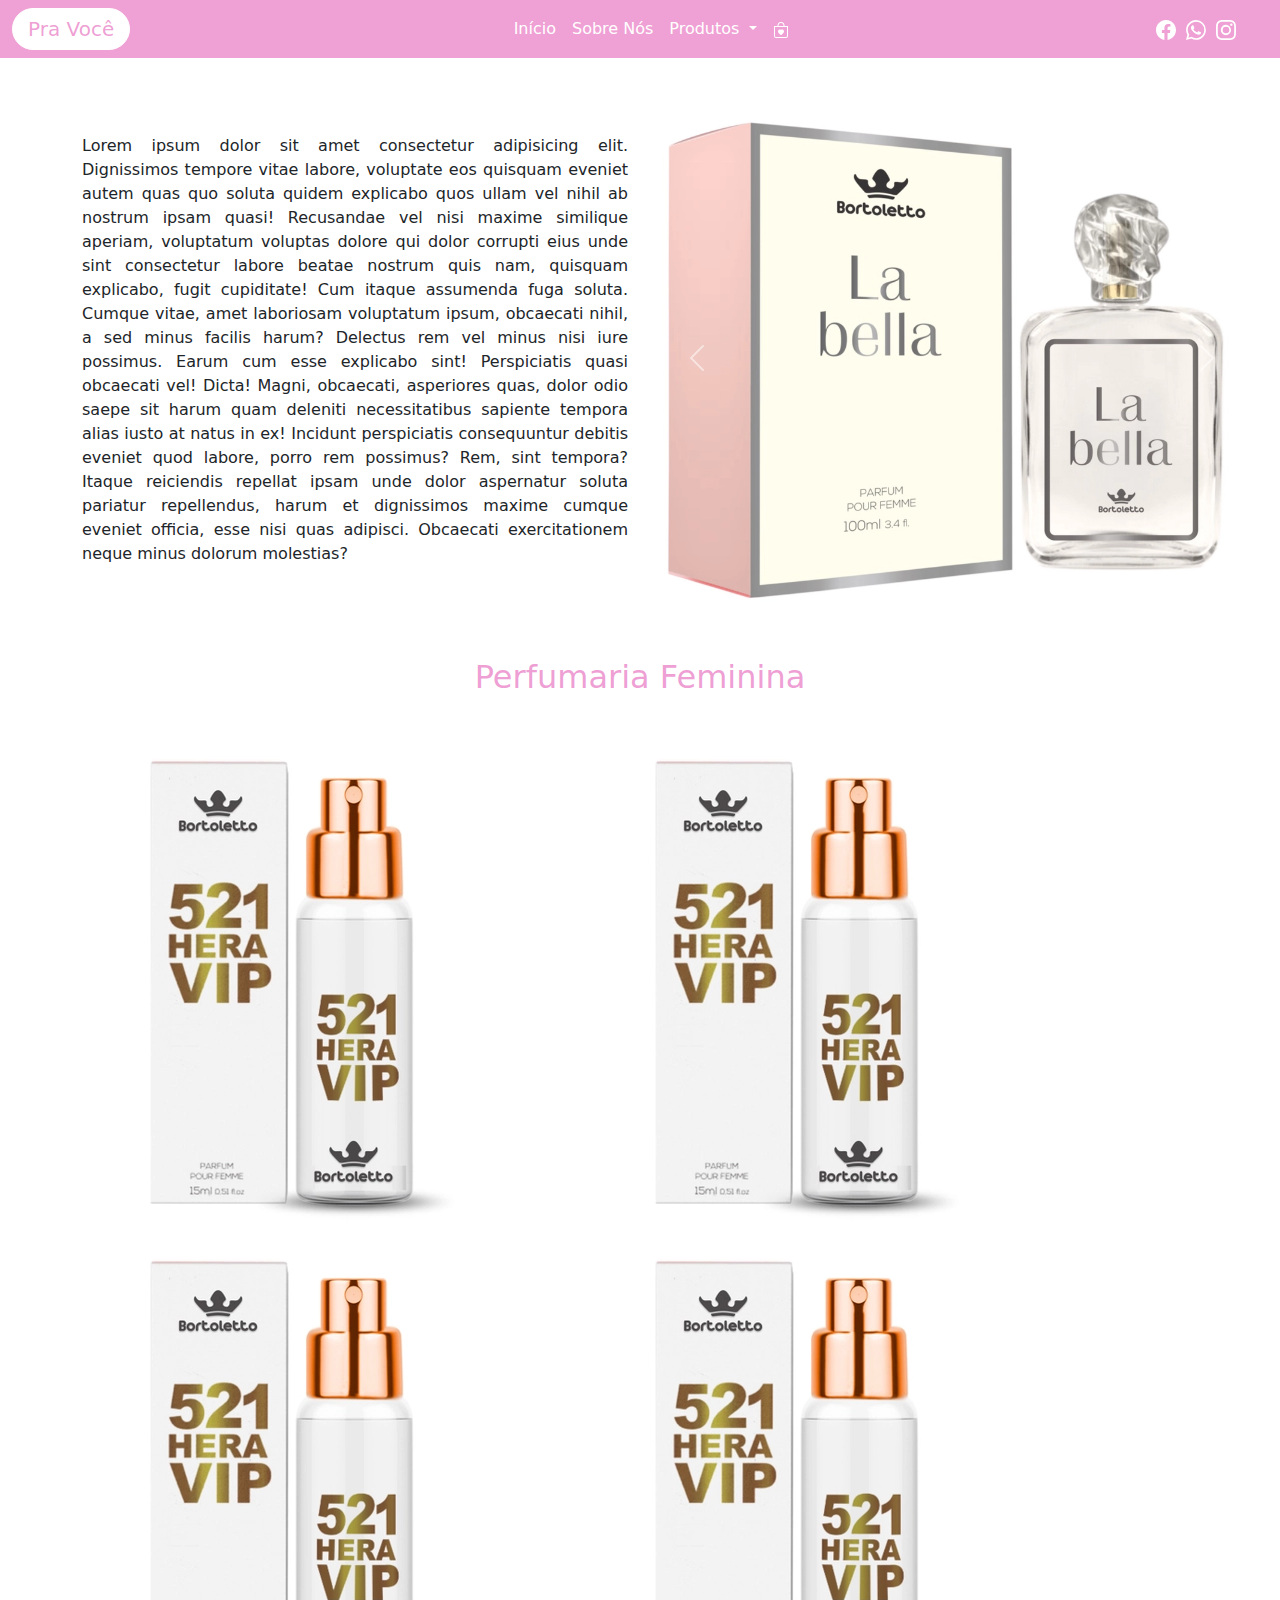
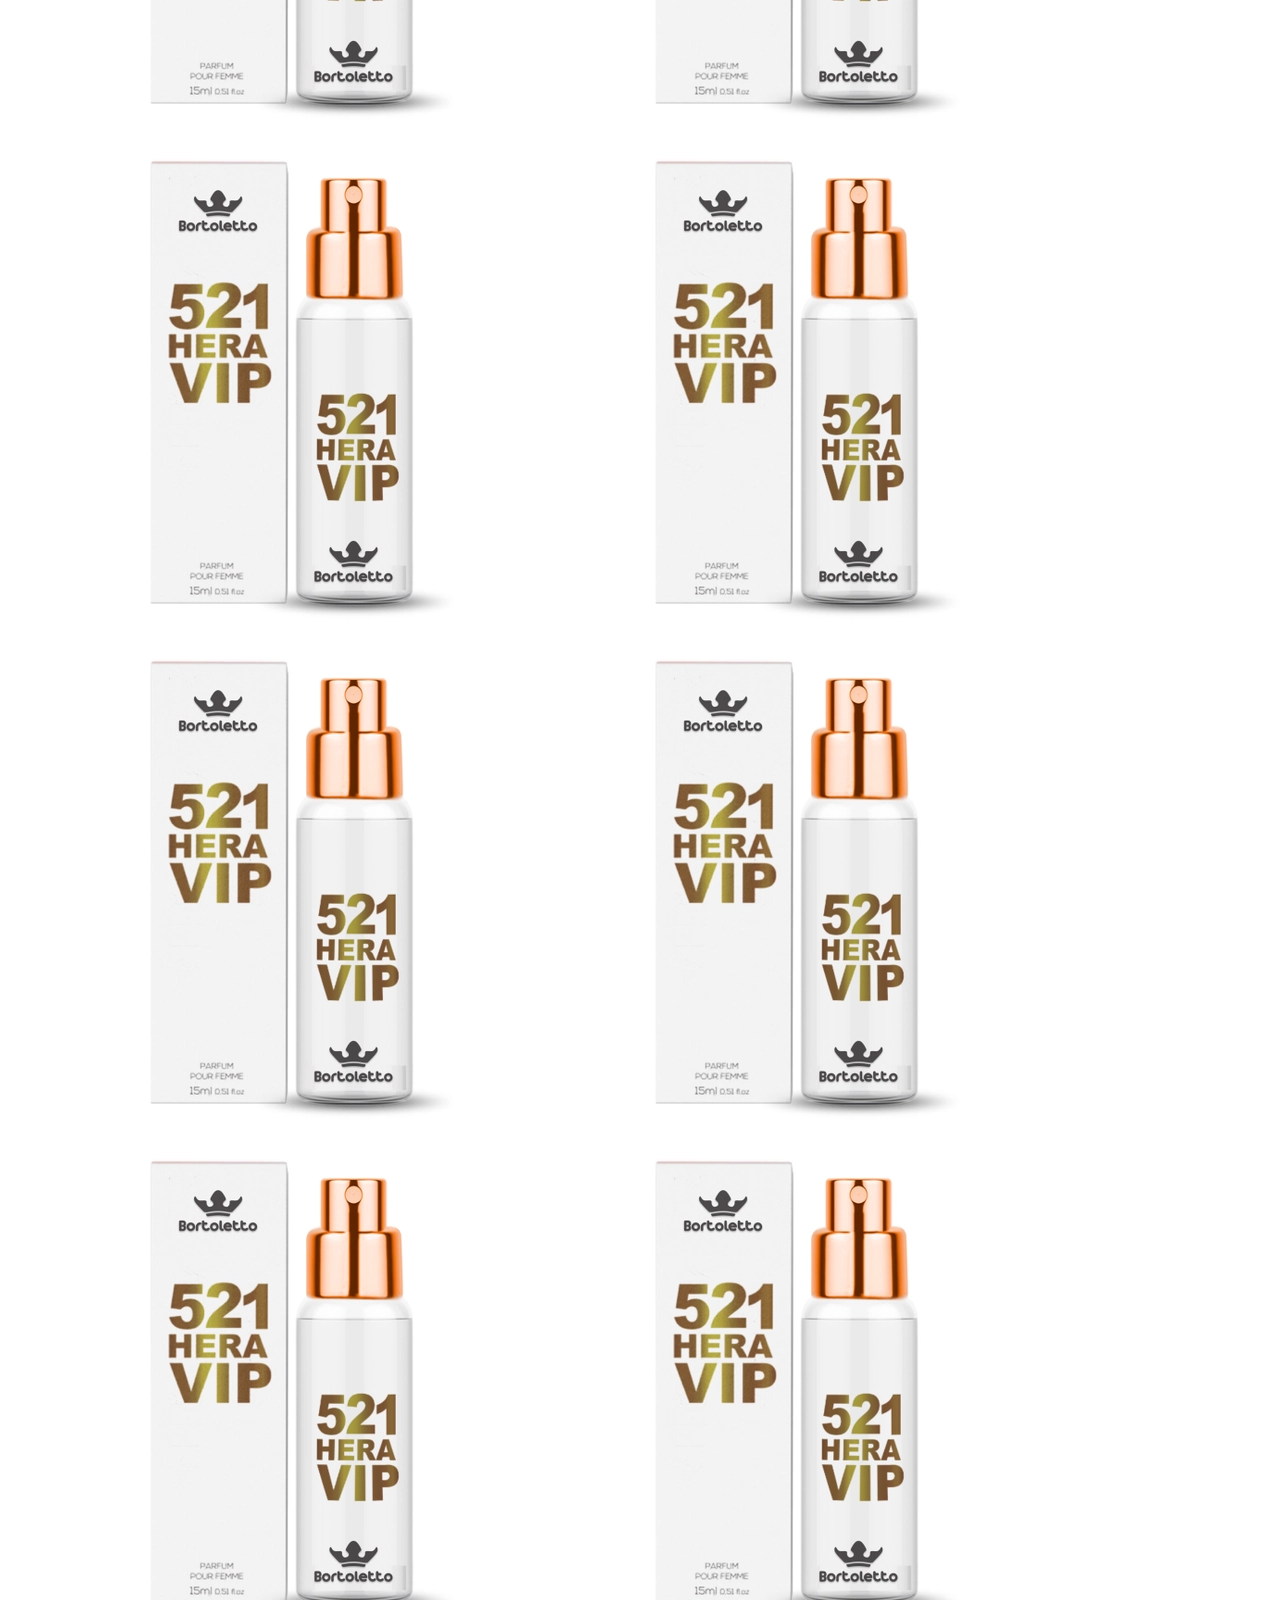
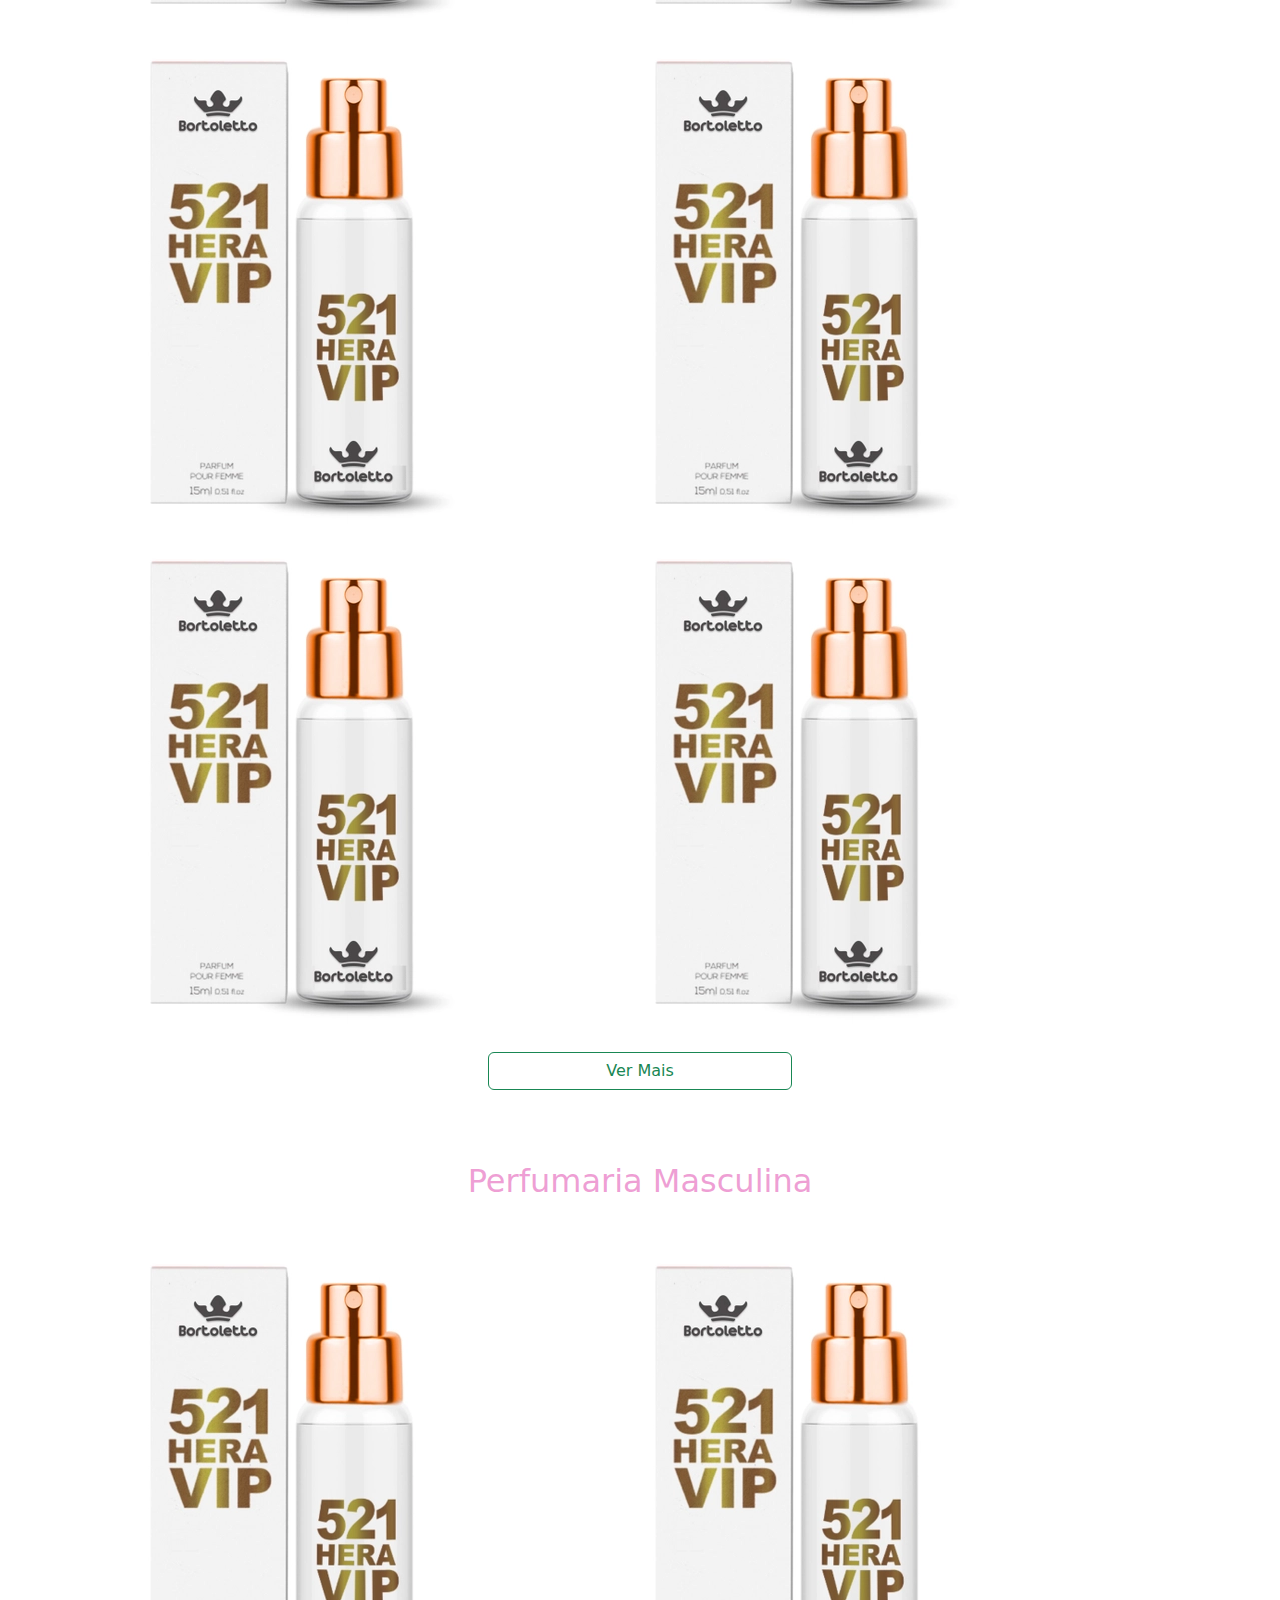
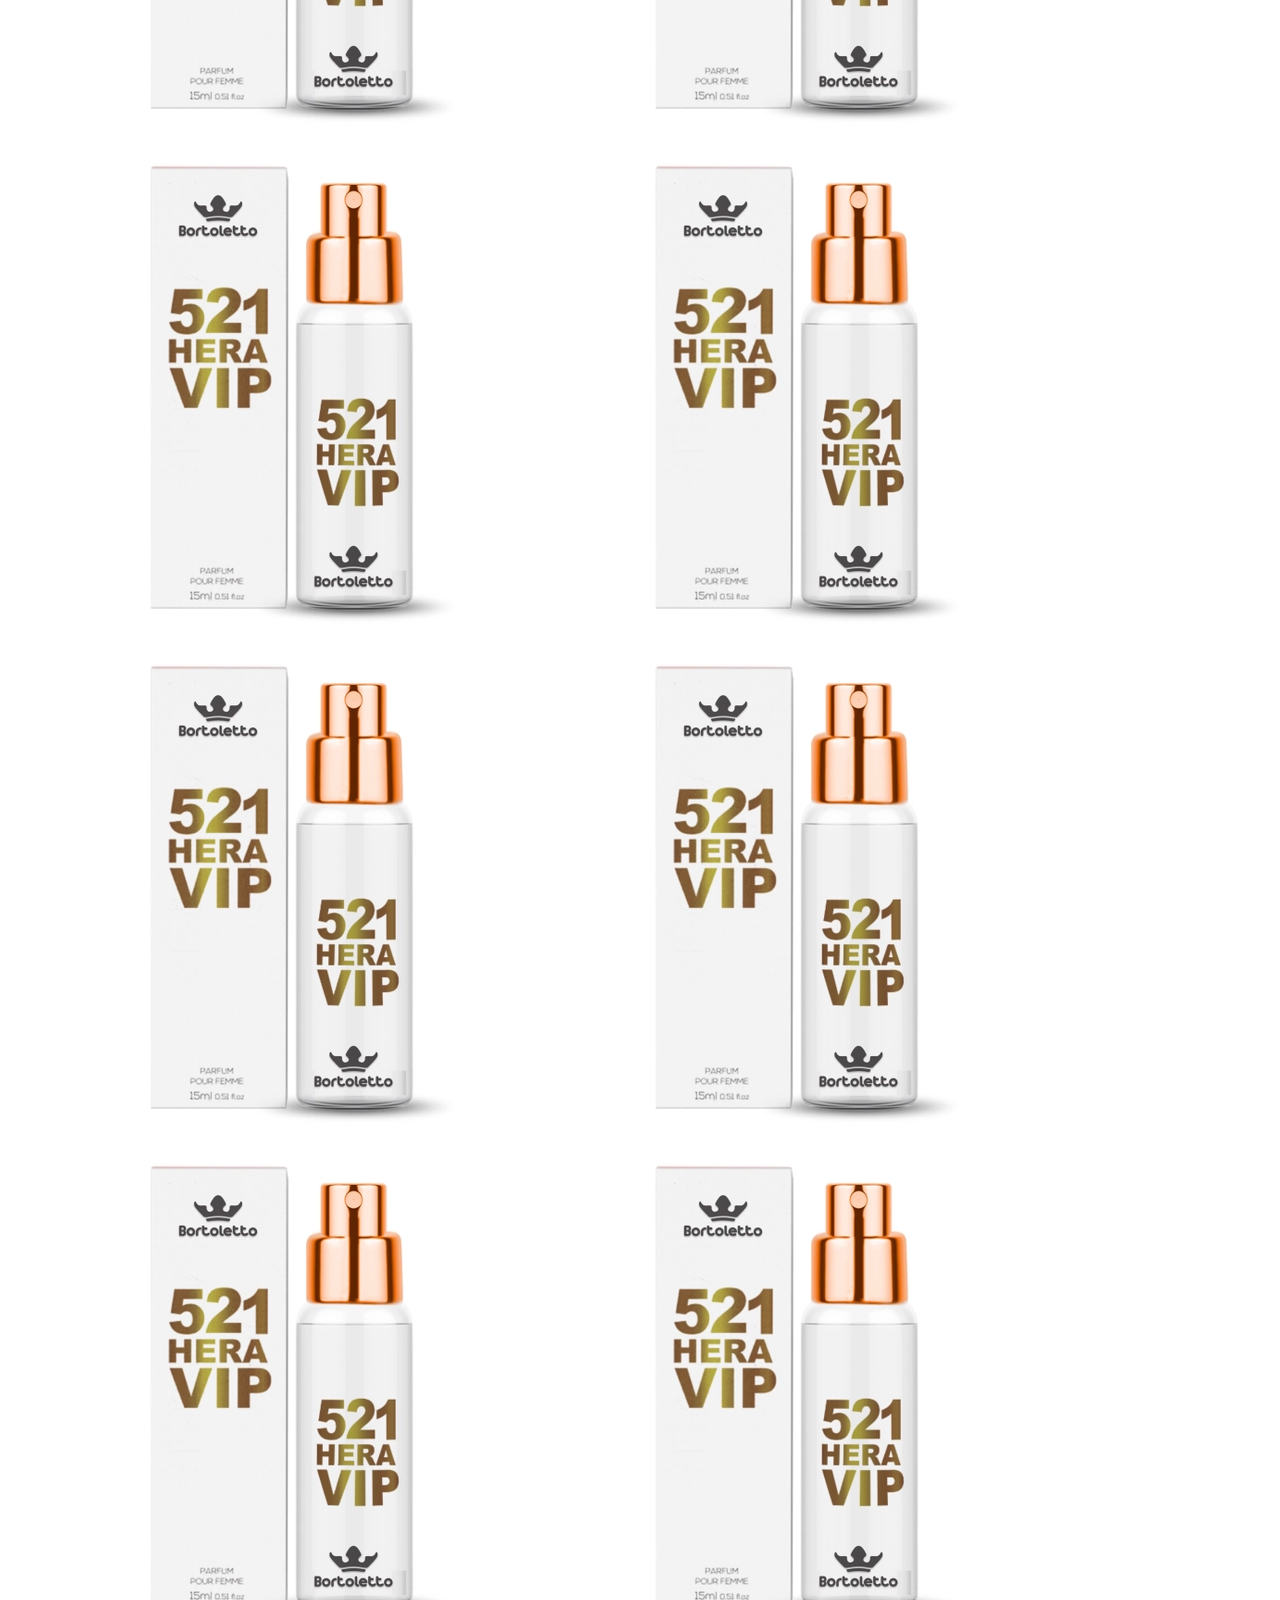
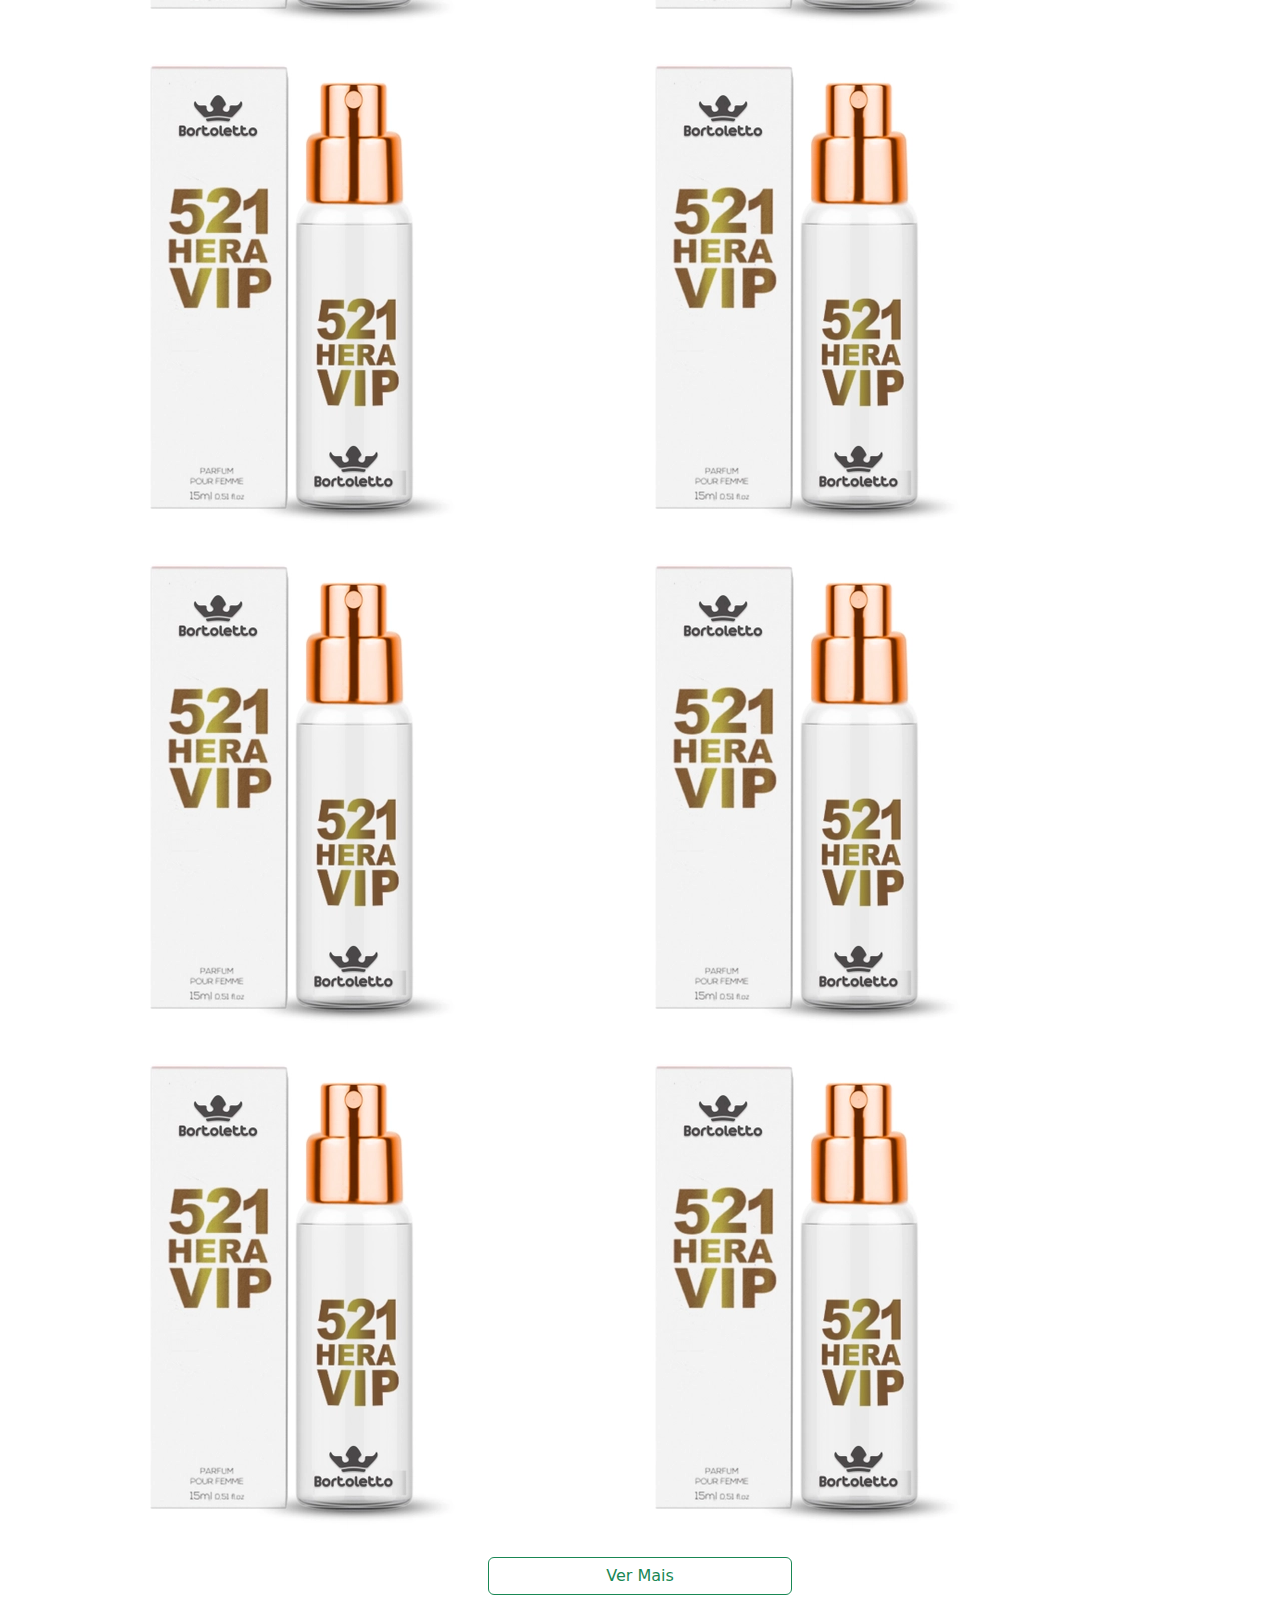
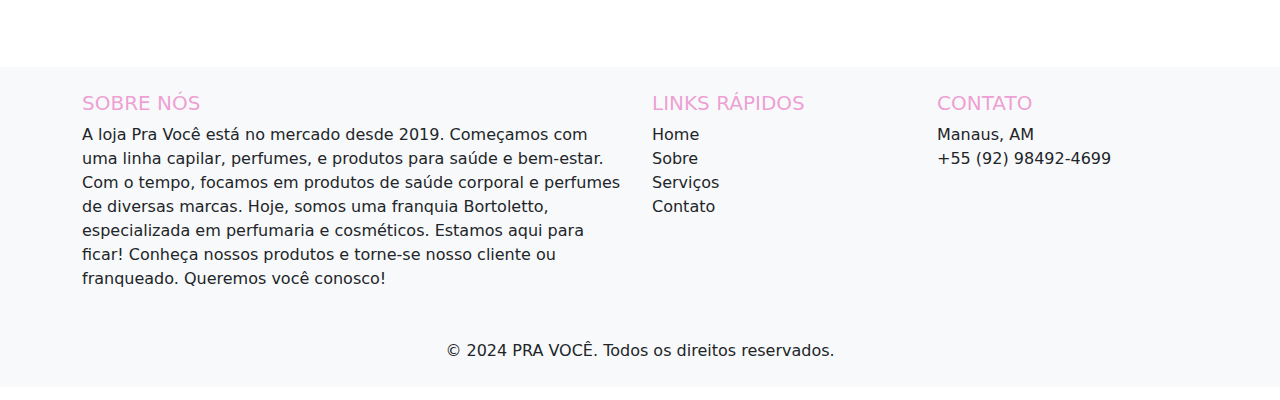
<file: index.html>
<!DOCTYPE html>
<html lang="pt-br">

<head>
    <meta charset="UTF-8">
    <meta name="viewport" content="width=device-width, initial-scale=1.0">
    <link rel="stylesheet" href="./assets/css/index.css">
    <link href="https://cdn.jsdelivr.net/npm/bootstrap@5.3.3/dist/css/bootstrap.min.css" rel="stylesheet"
        integrity="sha384-QWTKZyjpPEjISv5WaRU9OFeRpok6YctnYmDr5pNlyT2bRjXh0JMhjY6hW+ALEwIH" crossorigin="anonymous">
    <title>Início</title>
</head>

<body>
    <nav class="navbar navbar-expand-lg">
        <div class="container-fluid d-flex justify-content-between align-items-center">
            <a class="navbar-brand" href="./pages/sobrenos.html">Pra Você</a>
            <button class="navbar-toggler" type="button" data-bs-toggle="collapse"
                data-bs-target="#navbarSupportedContent" aria-controls="navbarSupportedContent" aria-expanded="false"
                aria-label="Toggle navigation">
                <span class="navbar-toggler-icon"></span>
            </button>
            <div class="collapse navbar-collapse" id="navbarSupportedContent">
                <ul class="navbar-nav mx-auto mb-2 mb-lg-0">
                    <li class="nav-item">
                        <a class="nav-link active" aria-current="page" href="./index.html">Início</a>
                    </li>
                    <li class="nav-item">
                        <a class="nav-link active" aria-current="page" href="./pages/sobrenos.html">Sobre Nós</a>
                    </li>
                    <li class="nav-item dropdown">
                        <a class="nav-link dropdown-toggle" href="#" role="button" data-bs-toggle="dropdown"
                            aria-expanded="false">
                            Produtos
                        </a>
                        <ul class="dropdown-menu">
                            <li><a class="dropdown-item" href="./pages/feminino.html">Perfumaria Feminina</a></li>
                            <li><a class="dropdown-item" href="/pages/masculino.html">Perfumaria Masculina</a></li>
                            <li>
                                <hr class="dropdown-divider">
                            </li>
                            <li><a class="dropdown-item" href="#">Seja um Revendedor</a></li>
                        </ul>
                    </li>
                    <li class="nav-item">
                        <a class="nav-link active" aria-current="page" href="#"><svg xmlns="http://www.w3.org/2000/svg"
                                width="16" height="16" fill="currentColor" class="bi bi-bag-heart" viewBox="0 0 16 16">
                                <path fill-rule="evenodd"
                                    d="M10.5 3.5a2.5 2.5 0 0 0-5 0V4h5zm1 0V4H15v10a2 2 0 0 1-2 2H3a2 2 0 0 1-2-2V4h3.5v-.5a3.5 3.5 0 1 1 7 0M14 14V5H2v9a1 1 0 0 0 1 1h10a1 1 0 0 0 1-1M8 7.993c1.664-1.711 5.825 1.283 0 5.132-5.825-3.85-1.664-6.843 0-5.132" />
                            </svg></a>
                    </li>
                </ul>
            </div>
            <div class="sociais">
                <a href="https://www.facebook.com/profile.php?id=61550974107248"><svg xmlns="http://www.w3.org/2000/svg"
                        width="16" height="16" fill="white" class="bi bi-facebook" viewBox="0 0 16 16">
                        <path
                            d="M16 8.049c0-4.446-3.582-8.05-8-8.05C3.58 0-.002 3.603-.002 8.05c0 4.017 2.926 7.347 6.75 7.951v-5.625h-2.03V8.05H6.75V6.275c0-2.017 1.195-3.131 3.022-3.131.876 0 1.791.157 1.791.157v1.98h-1.009c-.993 0-1.303.621-1.303 1.258v1.51h2.218l-.354 2.326H9.25V16c3.824-.604 6.75-3.934 6.75-7.951" />
                    </svg></a>
                <a
                    href="https://api.whatsapp.com/send?phone=%2B5592984924699&context=ARDTrq6Kdg6KZVXGwUdZvYDirN8g2jF5g-FtcAoRoMbbobarP0Kl-1zgkKwLt2WlmGqmKaO-04ZvwshDHwPleDM53KySuM8Xt8C20FdiQCeDRl0wmHLgDktbQVrXG9mJv-2IPlZfXr5N2mTydJNe2wzx4A&source=FB_Page&app=facebook&entry_point=page_cta&fbclid=IwZXh0bgNhZW0CMTAAAR2hmjC5b5WiGMkuSZvqa73w07J5EdS34R9xqlYJIpzFlHlq8XWpaFmVcsY_aem_eUzf23OMOJ40L3cSoR6dYA"><svg
                        xmlns="http://www.w3.org/2000/svg" width="16" height="16" fill="white" class="bi bi-whatsapp"
                        viewBox="0 0 16 16">
                        <path
                            d="M13.601 2.326A7.85 7.85 0 0 0 7.994 0C3.627 0 .068 3.558.064 7.926c0 1.399.366 2.76 1.057 3.965L0 16l4.204-1.102a7.9 7.9 0 0 0 3.79.965h.004c4.368 0 7.926-3.558 7.93-7.93A7.9 7.9 0 0 0 13.6 2.326zM7.994 14.521a6.6 6.6 0 0 1-3.356-.92l-.24-.144-2.494.654.666-2.433-.156-.251a6.56 6.56 0 0 1-1.007-3.505c0-3.626 2.957-6.584 6.591-6.584a6.56 6.56 0 0 1 4.66 1.931 6.56 6.56 0 0 1 1.928 4.66c-.004 3.639-2.961 6.592-6.592 6.592m3.615-4.934c-.197-.099-1.17-.578-1.353-.646-.182-.065-.315-.099-.445.099-.133.197-.513.646-.627.775-.114.133-.232.148-.43.05-.197-.1-.836-.308-1.592-.985-.59-.525-.985-1.175-1.103-1.372-.114-.198-.011-.304.088-.403.087-.088.197-.232.296-.346.1-.114.133-.198.198-.33.065-.134.034-.248-.015-.347-.05-.099-.445-1.076-.612-1.47-.16-.389-.323-.335-.445-.34-.114-.007-.247-.007-.38-.007a.73.73 0 0 0-.529.247c-.182.198-.691.677-.691 1.654s.71 1.916.81 2.049c.098.133 1.394 2.132 3.383 2.992.47.205.84.326 1.129.418.475.152.904.129 1.246.08.38-.058 1.171-.48 1.338-.943.164-.464.164-.86.114-.943-.049-.084-.182-.133-.38-.232" />
                    </svg></a>
                <a href="https://www.instagram.com/pravoceee_/"><svg xmlns="http://www.w3.org/2000/svg" width="16"
                        height="16" fill="white" class="bi bi-instagram" viewBox="0 0 16 16">
                        <path
                            d="M8 0C5.829 0 5.556.01 4.703.048 3.85.088 3.269.222 2.76.42a3.9 3.9 0 0 0-1.417.923A3.9 3.9 0 0 0 .42 2.76C.222 3.268.087 3.85.048 4.7.01 5.555 0 5.827 0 8.001c0 2.172.01 2.444.048 3.297.04.852.174 1.433.372 1.942.205.526.478.972.923 1.417.444.445.89.719 1.416.923.51.198 1.09.333 1.942.372C5.555 15.99 5.827 16 8 16s2.444-.01 3.298-.048c.851-.04 1.434-.174 1.943-.372a3.9 3.9 0 0 0 1.416-.923c.445-.445.718-.891.923-1.417.197-.509.332-1.09.372-1.942C15.99 10.445 16 10.173 16 8s-.01-2.445-.048-3.299c-.04-.851-.175-1.433-.372-1.941a3.9 3.9 0 0 0-.923-1.417A3.9 3.9 0 0 0 13.24.42c-.51-.198-1.092-.333-1.943-.372C10.443.01 10.172 0 7.998 0zm-.717 1.442h.718c2.136 0 2.389.007 3.232.046.78.035 1.204.166 1.486.275.373.145.64.319.92.599s.453.546.598.92c.11.281.24.705.275 1.485.039.843.047 1.096.047 3.231s-.008 2.389-.047 3.232c-.035.78-.166 1.203-.275 1.485a2.5 2.5 0 0 1-.599.919c-.28.28-.546.453-.92.598-.28.11-.704.24-1.485.276-.843.038-1.096.047-3.232.047s-2.39-.009-3.233-.047c-.78-.036-1.203-.166-1.485-.276a2.5 2.5 0 0 1-.92-.598 2.5 2.5 0 0 1-.6-.92c-.109-.281-.24-.705-.275-1.485-.038-.843-.046-1.096-.046-3.233s.008-2.388.046-3.231c.036-.78.166-1.204.276-1.486.145-.373.319-.64.599-.92s.546-.453.92-.598c.282-.11.705-.24 1.485-.276.738-.034 1.024-.044 2.515-.045zm4.988 1.328a.96.96 0 1 0 0 1.92.96.96 0 0 0 0-1.92m-4.27 1.122a4.109 4.109 0 1 0 0 8.217 4.109 4.109 0 0 0 0-8.217m0 1.441a2.667 2.667 0 1 1 0 5.334 2.667 2.667 0 0 1 0-5.334" />
                    </svg></a>
            </div>
        </div>
    </nav>


    <div class="container">
        <div class="row justify-content-between align-items-center">
            <div class="col-12 col-md-6 mb-3 mb-md-0">
                <p class="text-justify">Lorem ipsum dolor sit amet consectetur adipisicing elit. Dignissimos tempore
                    vitae labore, voluptate eos quisquam eveniet autem quas quo soluta quidem explicabo quos ullam vel
                    nihil ab nostrum ipsam quasi!
                    Recusandae vel nisi maxime similique aperiam, voluptatum voluptas dolore qui dolor corrupti eius
                    unde sint consectetur labore beatae nostrum quis nam, quisquam explicabo, fugit cupiditate! Cum
                    itaque assumenda fuga soluta.
                    Cumque vitae, amet laboriosam voluptatum ipsum, obcaecati nihil, a sed minus facilis harum? Delectus
                    rem vel minus nisi iure possimus. Earum cum esse explicabo sint! Perspiciatis quasi obcaecati vel!
                    Dicta!
                    Magni, obcaecati, asperiores quas, dolor odio saepe sit harum quam deleniti necessitatibus sapiente
                    tempora alias iusto at natus in ex! Incidunt perspiciatis consequuntur debitis eveniet quod labore,
                    porro rem possimus?
                    Rem, sint tempora? Itaque reiciendis repellat ipsam unde dolor aspernatur soluta pariatur
                    repellendus, harum et dignissimos maxime cumque eveniet officia, esse nisi quas adipisci. Obcaecati
                    exercitationem neque minus dolorum molestias?</p>
            </div>
            <div class="col-12 col-md-6">
                <div id="carouselExample" class="carousel slide">
                    <div class="carousel-inner">
                        <div class="carousel-item active">
                            <img src="./assets/images/Perfume La Bella Feminino 100ml - Bortoletto"
                                class="d-block w-100" alt="...">
                        </div>
                        <div class="carousel-item">
                            <img src="./assets/images/Perfume La Bella Feminino 100ml - Bortoletto"
                                class="d-block w-100" alt="...">
                        </div>
                        <div class="carousel-item">
                            <img src="./assets/images/Perfume La Bella Feminino 100ml - Bortoletto"
                                class="d-block w-100" alt="...">
                        </div>
                    </div>
                    <button class="carousel-control-prev" type="button" data-bs-target="#carouselExample"
                        data-bs-slide="prev">
                        <span class="carousel-control-prev-icon" aria-hidden="true"></span>
                        <span class="visually-hidden">Previous</span>
                    </button>
                    <button class="carousel-control-next" type="button" data-bs-target="#carouselExample"
                        data-bs-slide="next">
                        <span class="carousel-control-next-icon" aria-hidden="true"></span>
                        <span class="visually-hidden">Next</span>
                    </button>
                </div>
            </div>
        </div>
    </div>


    <div class="container2">

        <h2> Perfumaria Feminina </h2> <br>

        <div id="wrapper">
            <div id="carousel">
                <div id="content">
                    <img class="item" src="./assets/images/521 hera vip 15ml.webp" />
                    <img class="item" src="./assets/images/521 hera vip 15ml.webp" />
                    <img class="item" src="./assets/images/521 hera vip 15ml.webp" />
                    <img class="item" src="./assets/images/521 hera vip 15ml.webp" />
                    <img class="item" src="./assets/images/521 hera vip 15ml.webp" />
                    <img class="item" src="./assets/images/521 hera vip 15ml.webp" />
                    <img class="item" src="./assets/images/521 hera vip 15ml.webp" />
                    <img class="item" src="./assets/images/521 hera vip 15ml.webp" />
                    <img class="item" src="./assets/images/521 hera vip 15ml.webp" />
                    <img class="item" src="./assets/images/521 hera vip 15ml.webp" />
                    <img class="item" src="./assets/images/521 hera vip 15ml.webp" />
                    <img class="item" src="./assets/images/521 hera vip 15ml.webp" />
                    <img class="item" src="./assets/images/521 hera vip 15ml.webp" />
                    <img class="item" src="./assets/images/521 hera vip 15ml.webp" />
                </div>
            </div>

            <button id="prev">
                <svg xmlns="http://www.w3.org/2000/svg" width="24" height="24" viewBox="0 0 24 24">
                    <path fill="none" d="M0 0h24v24H0V0z" />
                    <path d="M15.61 7.41L14.2 6l-6 6 6 6 1.41-1.41L11.03 12l4.58-4.59z" />
                </svg>
            </button>

            <button id="next">
                <svg xmlns="http://www.w3.org/2000/svg" width="24" height="24" viewBox="0 0 24 24">
                    <path fill="none" d="M0 0h24v24H0V0z" />
                    <path d="M10.02 6L8.61 7.41 13.19 12l-4.58 4.59L10.02 18l6-6-6-6z" />
                </svg>
            </button> <br>
            <div class="d-grid gap-2 col-3 mx-auto">
                <button class="btn btn-outline-success" type="button">Ver Mais</button>
            </div>
        </div>

        <br> <br> <br>

        <div class="container3">

            <h2> Perfumaria Masculina </h2> <br>

            <div id="wrapper2">
                <div id="carousel2">
                    <div id="content2">
                        <img class="item" src="./assets/images/521 hera vip 15ml.webp" />
                        <img class="item" src="./assets/images/521 hera vip 15ml.webp" />
                        <img class="item" src="./assets/images/521 hera vip 15ml.webp" />
                        <img class="item" src="./assets/images/521 hera vip 15ml.webp" />
                        <img class="item" src="./assets/images/521 hera vip 15ml.webp" />
                        <img class="item" src="./assets/images/521 hera vip 15ml.webp" />
                        <img class="item" src="./assets/images/521 hera vip 15ml.webp" />
                        <img class="item" src="./assets/images/521 hera vip 15ml.webp" />
                        <img class="item" src="./assets/images/521 hera vip 15ml.webp" />
                        <img class="item" src="./assets/images/521 hera vip 15ml.webp" />
                        <img class="item" src="./assets/images/521 hera vip 15ml.webp" />
                        <img class="item" src="./assets/images/521 hera vip 15ml.webp" />
                        <img class="item" src="./assets/images/521 hera vip 15ml.webp" />
                        <img class="item" src="./assets/images/521 hera vip 15ml.webp" />
                    </div>
                </div>

                <button id="prev2">
                    <svg xmlns="http://www.w3.org/2000/svg" width="24" height="24" viewBox="0 0 24 24">
                        <path fill="none" d="M0 0h24v24H0V0z" />
                        <path d="M15.61 7.41L14.2 6l-6 6 6 6 1.41-1.41L11.03 12l4.58-4.59z" />
                    </svg>
                </button>

                <button id="next2">
                    <svg xmlns="http://www.w3.org/2000/svg" width="24" height="24" viewBox="0 0 24 24">
                        <path fill="none" d="M0 0h24v24H0V0z" />
                        <path d="M10.02 6L8.61 7.41 13.19 12l-4.58 4.59L10.02 18l6-6-6-6z" />
                    </svg>
                </button> <br>
                <div class="d-grid gap-2 col-3 mx-auto" id="vermais">
                    <button class="btn btn-outline-success" type="button">Ver Mais</button>
                </div>

            </div>
        </div>
    </div>
    <br> <br> <br>

    <footer class="bg-light text-dark py-4">
        <div class="container">
            <div class="row">
                <!-- Coluna 1: Informações -->
                <div class="col-md-6 mb-3">
                    <h5 class="text-uppercase">Sobre Nós</h5>
                    <p>A loja Pra Você está no mercado desde 2019. Começamos com uma linha capilar, perfumes, e produtos
                        para saúde e bem-estar. Com o tempo, focamos em produtos de saúde corporal e perfumes de
                        diversas marcas. Hoje, somos uma franquia Bortoletto, especializada em perfumaria e cosméticos.
                        Estamos aqui para ficar! Conheça nossos produtos e torne-se nosso cliente ou franqueado.
                        Queremos você conosco!</p>
                </div>

                <!-- Coluna 2: Links Rápidos -->
                <div class="col-md-3 mb-3">
                    <h5 class="text-uppercase">Links Rápidos</h5>
                    <ul class="list-unstyled">
                        <li><a href="#" class="text-dark text-decoration-none">Home</a></li>
                        <li><a href="#" class="text-dark text-decoration-none">Sobre</a></li>
                        <li><a href="#" class="text-dark text-decoration-none">Serviços</a></li>
                        <li><a href="#" class="text-dark text-decoration-none">Contato</a></li>
                    </ul>
                </div>

                <!-- Coluna 3: Contato -->
                <div class="col-md-3 mb-3">
                    <h5 class="text-uppercase">Contato</h5>
                    <ul class="list-unstyled">
                        <li><i class="bi bi-geo-alt"></i> Manaus, AM</li>
                        <li><i class="bi bi-phone"></i> +55 (92) 98492-4699</li>
                    </ul>
                </div>
            </div>

            <div class="text-center mt-3">
                <p class="mb-0">&copy; 2024 PRA VOCÊ. Todos os direitos reservados.</p>
            </div>
        </div>
    </footer>


    <!-- não mexer abaixo -->
    <script src="./assets/js/index.js"></script>
    <script src="https://cdn.jsdelivr.net/npm/@popperjs/core@2.11.8/dist/umd/popper.min.js"
        integrity="sha384-I7E8VVD/ismYTF4hNIPjVp/Zjvgyol6VFvRkX/vR+Vc4jQkC+hVqc2pM8ODewa9r"
        crossorigin="anonymous"></script>
    <script src="https://cdn.jsdelivr.net/npm/bootstrap@5.3.3/dist/js/bootstrap.min.js"
        integrity="sha384-0pUGZvbkm6XF6gxjEnlmuGrJXVbNuzT9qBBavbLwCsOGabYfZo0T0to5eqruptLy"
        crossorigin="anonymous"></script>
</body>

</html>
</file>
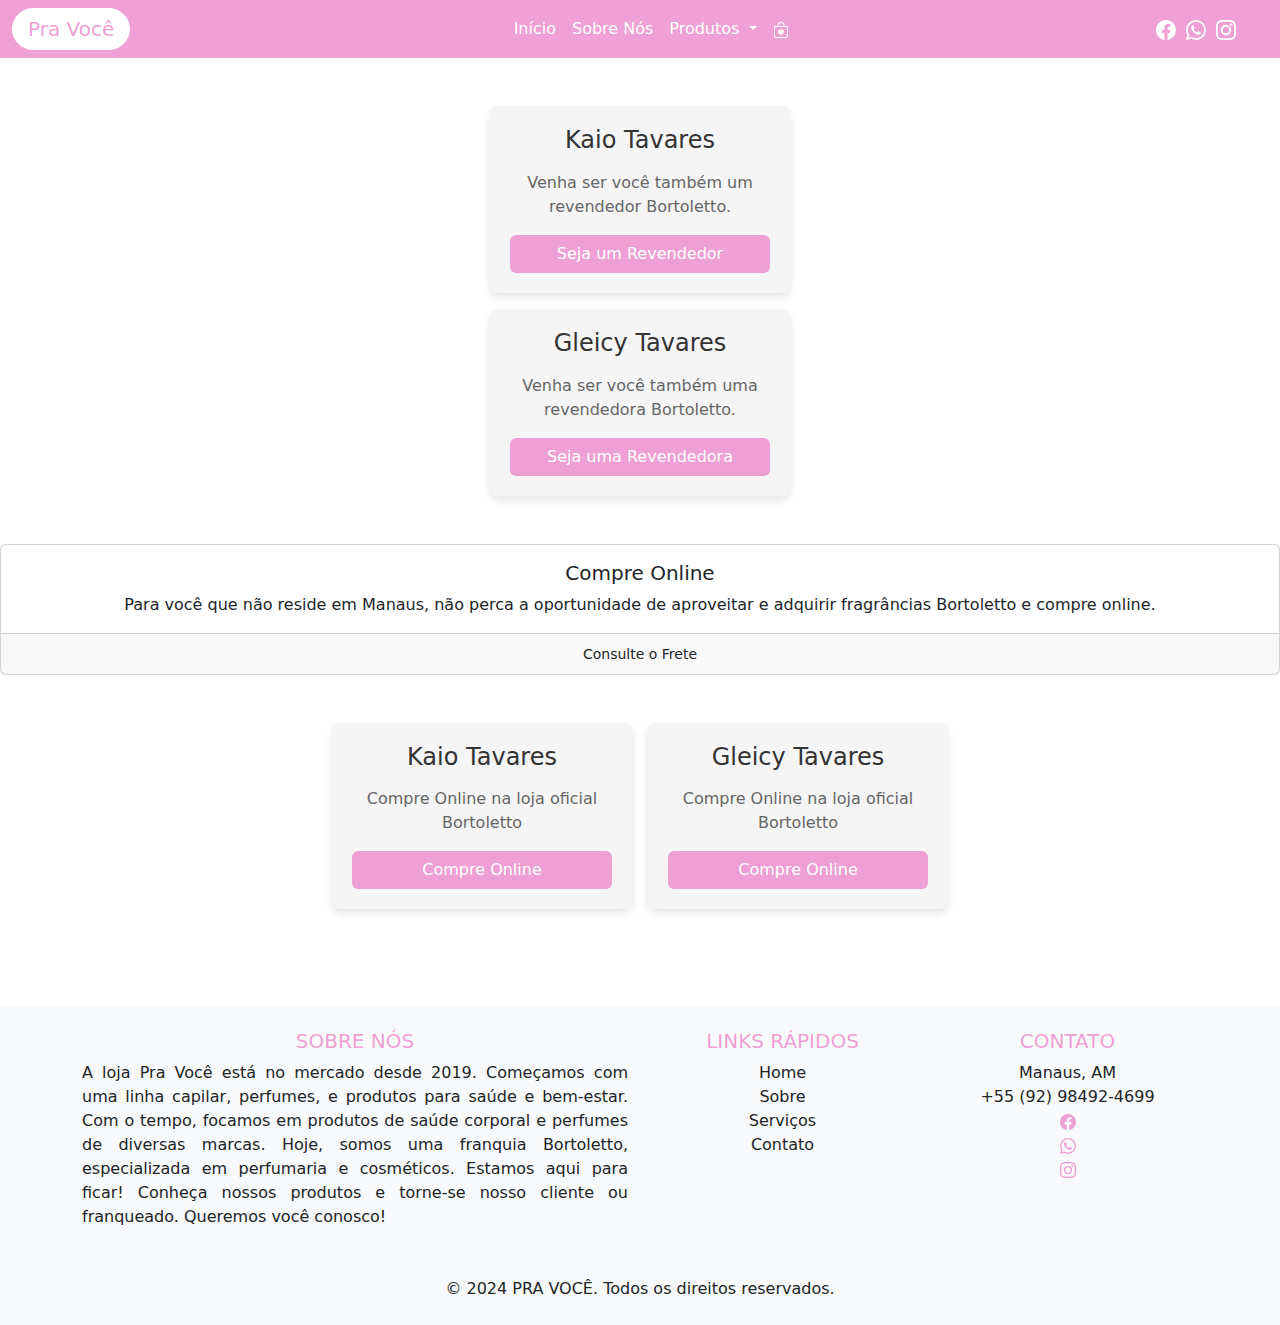
<file: pages/cadastro.html>
<!DOCTYPE html>
<html lang="pt-br">

<head>
    <meta charset="UTF-8">
    <meta name="viewport" content="width=device-width, initial-scale=1.0">
    <link rel="stylesheet" href="../assets/css/cadastro.css">
    <link href="https://cdn.jsdelivr.net/npm/bootstrap@5.3.3/dist/css/bootstrap.min.css" rel="stylesheet"
        integrity="sha384-QWTKZyjpPEjISv5WaRU9OFeRpok6YctnYmDr5pNlyT2bRjXh0JMhjY6hW+ALEwIH" crossorigin="anonymous">
    <title>Seja um Revendedor</title>
</head>

<body>
    <nav class="navbar navbar-expand-lg">
        <div class="container-fluid d-flex justify-content-between align-items-center">
            <a class="navbar-brand" href="../pages/sobrenos.html">Pra Você</a>
            <button class="navbar-toggler" type="button" data-bs-toggle="collapse"
                data-bs-target="#navbarSupportedContent" aria-controls="navbarSupportedContent" aria-expanded="false"
                aria-label="Toggle navigation">
                <span class="navbar-toggler-icon"></span>
            </button>
            <div class="collapse navbar-collapse" id="navbarSupportedContent">
                <ul class="navbar-nav mx-auto mb-2 mb-lg-0">
                    <li class="nav-item">
                        <a class="nav-link active" aria-current="page" href="../index.html">Início</a>
                    </li>
                    <li class="nav-item">
                        <a class="nav-link active" aria-current="page" href="../pages/sobrenos.html">Sobre Nós</a>
                    </li>
                    <li class="nav-item dropdown">
                        <a class="nav-link dropdown-toggle" href="#" role="button" data-bs-toggle="dropdown"
                            aria-expanded="false">
                            Produtos
                        </a>
                        <ul class="dropdown-menu">
                            <li><a class="dropdown-item" href="../pages/feminino.html">Perfumaria Feminina</a></li>
                            <li><a class="dropdown-item" href="../pages/masculino.html">Perfumaria Masculina</a></li>
                            <li>
                                <hr class="dropdown-divider">
                            </li>
                            <li><a class="dropdown-item" href="../pages/cadastro.html">Seja um Revendedor</a></li>
                        </ul>
                    </li>
                    <li class="nav-item">
                        <a class="nav-link active" aria-current="page" href="#"><svg xmlns="http://www.w3.org/2000/svg"
                                width="16" height="16" fill="currentColor" class="bi bi-bag-heart" viewBox="0 0 16 16">
                                <path fill-rule="evenodd"
                                    d="M10.5 3.5a2.5 2.5 0 0 0-5 0V4h5zm1 0V4H15v10a2 2 0 0 1-2 2H3a2 2 0 0 1-2-2V4h3.5v-.5a3.5 3.5 0 1 1 7 0M14 14V5H2v9a1 1 0 0 0 1 1h10a1 1 0 0 0 1-1M8 7.993c1.664-1.711 5.825 1.283 0 5.132-5.825-3.85-1.664-6.843 0-5.132" />
                            </svg></a>
                    </li>
                </ul>
            </div>
            <div class="sociais">
                <a href="https://www.facebook.com/profile.php?id=61550974107248"><svg xmlns="http://www.w3.org/2000/svg"
                        width="16" height="16" fill="white" class="bi bi-facebook" viewBox="0 0 16 16">
                        <path
                            d="M16 8.049c0-4.446-3.582-8.05-8-8.05C3.58 0-.002 3.603-.002 8.05c0 4.017 2.926 7.347 6.75 7.951v-5.625h-2.03V8.05H6.75V6.275c0-2.017 1.195-3.131 3.022-3.131.876 0 1.791.157 1.791.157v1.98h-1.009c-.993 0-1.303.621-1.303 1.258v1.51h2.218l-.354 2.326H9.25V16c3.824-.604 6.75-3.934 6.75-7.951" />
                    </svg></a>
                <a
                    href="https://api.whatsapp.com/send?phone=%2B5592984924699&context=ARDTrq6Kdg6KZVXGwUdZvYDirN8g2jF5g-FtcAoRoMbbobarP0Kl-1zgkKwLt2WlmGqmKaO-04ZvwshDHwPleDM53KySuM8Xt8C20FdiQCeDRl0wmHLgDktbQVrXG9mJv-2IPlZfXr5N2mTydJNe2wzx4A&source=FB_Page&app=facebook&entry_point=page_cta&fbclid=IwZXh0bgNhZW0CMTAAAR2hmjC5b5WiGMkuSZvqa73w07J5EdS34R9xqlYJIpzFlHlq8XWpaFmVcsY_aem_eUzf23OMOJ40L3cSoR6dYA"><svg
                        xmlns="http://www.w3.org/2000/svg" width="16" height="16" fill="white" class="bi bi-whatsapp"
                        viewBox="0 0 16 16">
                        <path
                            d="M13.601 2.326A7.85 7.85 0 0 0 7.994 0C3.627 0 .068 3.558.064 7.926c0 1.399.366 2.76 1.057 3.965L0 16l4.204-1.102a7.9 7.9 0 0 0 3.79.965h.004c4.368 0 7.926-3.558 7.93-7.93A7.9 7.9 0 0 0 13.6 2.326zM7.994 14.521a6.6 6.6 0 0 1-3.356-.92l-.24-.144-2.494.654.666-2.433-.156-.251a6.56 6.56 0 0 1-1.007-3.505c0-3.626 2.957-6.584 6.591-6.584a6.56 6.56 0 0 1 4.66 1.931 6.56 6.56 0 0 1 1.928 4.66c-.004 3.639-2.961 6.592-6.592 6.592m3.615-4.934c-.197-.099-1.17-.578-1.353-.646-.182-.065-.315-.099-.445.099-.133.197-.513.646-.627.775-.114.133-.232.148-.43.05-.197-.1-.836-.308-1.592-.985-.59-.525-.985-1.175-1.103-1.372-.114-.198-.011-.304.088-.403.087-.088.197-.232.296-.346.1-.114.133-.198.198-.33.065-.134.034-.248-.015-.347-.05-.099-.445-1.076-.612-1.47-.16-.389-.323-.335-.445-.34-.114-.007-.247-.007-.38-.007a.73.73 0 0 0-.529.247c-.182.198-.691.677-.691 1.654s.71 1.916.81 2.049c.098.133 1.394 2.132 3.383 2.992.47.205.84.326 1.129.418.475.152.904.129 1.246.08.38-.058 1.171-.48 1.338-.943.164-.464.164-.86.114-.943-.049-.084-.182-.133-.38-.232" />
                    </svg></a>
                <a href="https://www.instagram.com/pravoceee_/"><svg xmlns="http://www.w3.org/2000/svg" width="16"
                        height="16" fill="white" class="bi bi-instagram" viewBox="0 0 16 16">
                        <path
                            d="M8 0C5.829 0 5.556.01 4.703.048 3.85.088 3.269.222 2.76.42a3.9 3.9 0 0 0-1.417.923A3.9 3.9 0 0 0 .42 2.76C.222 3.268.087 3.85.048 4.7.01 5.555 0 5.827 0 8.001c0 2.172.01 2.444.048 3.297.04.852.174 1.433.372 1.942.205.526.478.972.923 1.417.444.445.89.719 1.416.923.51.198 1.09.333 1.942.372C5.555 15.99 5.827 16 8 16s2.444-.01 3.298-.048c.851-.04 1.434-.174 1.943-.372a3.9 3.9 0 0 0 1.416-.923c.445-.445.718-.891.923-1.417.197-.509.332-1.09.372-1.942C15.99 10.445 16 10.173 16 8s-.01-2.445-.048-3.299c-.04-.851-.175-1.433-.372-1.941a3.9 3.9 0 0 0-.923-1.417A3.9 3.9 0 0 0 13.24.42c-.51-.198-1.092-.333-1.943-.372C10.443.01 10.172 0 7.998 0zm-.717 1.442h.718c2.136 0 2.389.007 3.232.046.78.035 1.204.166 1.486.275.373.145.64.319.92.599s.453.546.598.92c.11.281.24.705.275 1.485.039.843.047 1.096.047 3.231s-.008 2.389-.047 3.232c-.035.78-.166 1.203-.275 1.485a2.5 2.5 0 0 1-.599.919c-.28.28-.546.453-.92.598-.28.11-.704.24-1.485.276-.843.038-1.096.047-3.232.047s-2.39-.009-3.233-.047c-.78-.036-1.203-.166-1.485-.276a2.5 2.5 0 0 1-.92-.598 2.5 2.5 0 0 1-.6-.92c-.109-.281-.24-.705-.275-1.485-.038-.843-.046-1.096-.046-3.233s.008-2.388.046-3.231c.036-.78.166-1.204.276-1.486.145-.373.319-.64.599-.92s.546-.453.92-.598c.282-.11.705-.24 1.485-.276.738-.034 1.024-.044 2.515-.045zm4.988 1.328a.96.96 0 1 0 0 1.92.96.96 0 0 0 0-1.92m-4.27 1.122a4.109 4.109 0 1 0 0 8.217 4.109 4.109 0 0 0 0-8.217m0 1.441a2.667 2.667 0 1 1 0 5.334 2.667 2.667 0 0 1 0-5.334" />
                    </svg></a>
            </div>
        </div>
    </nav>


    <div class="container my-5">
        <div class="row justify-content-center">
            <div class="col-12 col-md-6 mb-3 mb-md-0">
                <div class="card1-container">
                    <!-- Primeiro Card -->
                    <div class="card1">
                        <h3>Kaio Tavares</h3>
                        <p>Venha ser você também um revendedor Bortoletto.</p>
                        <div class="card-buttons">
                            <a href="https://cadastro.bortolettocosmeticos.com.br/kaiotavares79" class="btn">Seja um Revendedor</a>
                            <!-- Botão "Comprar Online" removido, pois não é necessário para este card -->
                        </div>
                    </div>
                    <!-- Segundo Card -->
                    <div class="card1">
                        <h3>Gleicy Tavares</h3>
                        <p>Venha ser você também uma revendedora Bortoletto.</p>
                        <div class="card-buttons">
                            <a href="#" class="btn">Seja uma Revendedora</a>
                            <!-- Botão "Comprar Online" removido, pois não é necessário para este card -->
                        </div>
                    </div>
                </div>
            </div>
        </div>
    </div>


    <div class="card text-center">
        <div class="card-body">
          <h5 class="card-title">Compre Online</h5>
          <p class="card-text">Para você que não reside em Manaus, não perca a oportunidade de aproveitar e adquirir fragrâncias Bortoletto e compre online.</p>
        </div>
        <div class="card-footer">
          <small>Consulte o Frete</small>
        </div>
      </div> 
    
    <div class="container2 my-5">
        <div class="row justify-content-center">
            <div class="col-12 col-md-6 mb-3 mb-md-0">
                <div class="card2-container">
                    <!-- Primeiro Card -->
                    <div class="card2">
                        <h3>Kaio Tavares</h3>
                        <p>Compre Online na loja oficial Bortoletto</p>
                        <div class="card2-buttons">
                            <a href="https://loja.bortolettocosmeticos.com.br/kaiotavares79" class="btn">Compre Online</a>
                        </div>
                    </div>
                    <!-- Segundo Card -->
                    <div class="card2">
                        <h3>Gleicy Tavares</h3>
                        <p>Compre Online na loja oficial Bortoletto</p>
                        <div class="card2-buttons">
                            <a href="#" class="btn">Compre Online</a>
                        </div>
                    </div>
                </div>
            </div>
        </div>
    </div>
    

    <br> <br>

      <footer class="bg-light text-dark py-4">
        <div class="container">
            <div class="row">
                <!-- Coluna 1: Informações -->
                <div class="col-md-6 mb-3">
                    <h5 class="text-uppercase">Sobre Nós</h5>
                    <p>A loja Pra Você está no mercado desde 2019. Começamos com uma linha capilar, perfumes, e produtos
                        para saúde e bem-estar. Com o tempo, focamos em produtos de saúde corporal e perfumes de
                        diversas marcas. Hoje, somos uma franquia Bortoletto, especializada em perfumaria e cosméticos.
                        Estamos aqui para ficar! Conheça nossos produtos e torne-se nosso cliente ou franqueado.
                        Queremos você conosco!</p>
                </div>

                <!-- Coluna 2: Links Rápidos -->
                <div class="col-md-3 mb-3">
                    <h5 class="text-uppercase">Links Rápidos</h5>
                    <ul class="list-unstyled">
                        <li><a href="#" class="text-dark text-decoration-none">Home</a></li>
                        <li><a href="#" class="text-dark text-decoration-none">Sobre</a></li>
                        <li><a href="#" class="text-dark text-decoration-none">Serviços</a></li>
                        <li><a href="#" class="text-dark text-decoration-none">Contato</a></li>
                    </ul>
                </div>

                <!-- Coluna 3: Contato -->
                <div class="col-md-3 mb-3">
                    <h5 class="text-uppercase">Contato</h5>
                    <ul class="list-unstyled">
                        <li><i class="bi bi-geo-alt"></i> Manaus, AM</li>
                        <li><i class="bi bi-phone"></i> +55 (92) 98492-4699</li>
                        <li><a href="https://www.facebook.com/profile.php?id=61550974107248"><svg
                                    xmlns="http://www.w3.org/2000/svg" width="16" height="16"
                                    fill="rgba(237, 150, 208, 0.904)" class="bi bi-facebook" viewBox="0 0 16 16">
                                    <path
                                        d="M16 8.049c0-4.446-3.582-8.05-8-8.05C3.58 0-.002 3.603-.002 8.05c0 4.017 2.926 7.347 6.75 7.951v-5.625h-2.03V8.05H6.75V6.275c0-2.017 1.195-3.131 3.022-3.131.876 0 1.791.157 1.791.157v1.98h-1.009c-.993 0-1.303.621-1.303 1.258v1.51h2.218l-.354 2.326H9.25V16c3.824-.604 6.75-3.934 6.75-7.951" />
                                </svg></a></li>
                        <li>
                            <a
                                href="https://api.whatsapp.com/send?phone=%2B5592984924699&context=ARDTrq6Kdg6KZVXGwUdZvYDirN8g2jF5g-FtcAoRoMbbobarP0Kl-1zgkKwLt2WlmGqmKaO-04ZvwshDHwPleDM53KySuM8Xt8C20FdiQCeDRl0wmHLgDktbQVrXG9mJv-2IPlZfXr5N2mTydJNe2wzx4A&source=FB_Page&app=facebook&entry_point=page_cta&fbclid=IwZXh0bgNhZW0CMTAAAR2hmjC5b5WiGMkuSZvqa73w07J5EdS34R9xqlYJIpzFlHlq8XWpaFmVcsY_aem_eUzf23OMOJ40L3cSoR6dYA"><svg
                                    xmlns="http://www.w3.org/2000/svg" width="16" height="16"
                                    fill="rgba(237, 150, 208, 0.904)" class="bi bi-whatsapp" viewBox="0 0 16 16">
                                    <path
                                        d="M13.601 2.326A7.85 7.85 0 0 0 7.994 0C3.627 0 .068 3.558.064 7.926c0 1.399.366 2.76 1.057 3.965L0 16l4.204-1.102a7.9 7.9 0 0 0 3.79.965h.004c4.368 0 7.926-3.558 7.93-7.93A7.9 7.9 0 0 0 13.6 2.326zM7.994 14.521a6.6 6.6 0 0 1-3.356-.92l-.24-.144-2.494.654.666-2.433-.156-.251a6.56 6.56 0 0 1-1.007-3.505c0-3.626 2.957-6.584 6.591-6.584a6.56 6.56 0 0 1 4.66 1.931 6.56 6.56 0 0 1 1.928 4.66c-.004 3.639-2.961 6.592-6.592 6.592m3.615-4.934c-.197-.099-1.17-.578-1.353-.646-.182-.065-.315-.099-.445.099-.133.197-.513.646-.627.775-.114.133-.232.148-.43.05-.197-.1-.836-.308-1.592-.985-.59-.525-.985-1.175-1.103-1.372-.114-.198-.011-.304.088-.403.087-.088.197-.232.296-.346.1-.114.133-.198.198-.33.065-.134.034-.248-.015-.347-.05-.099-.445-1.076-.612-1.47-.16-.389-.323-.335-.445-.34-.114-.007-.247-.007-.38-.007a.73.73 0 0 0-.529.247c-.182.198-.691.677-.691 1.654s.71 1.916.81 2.049c.098.133 1.394 2.132 3.383 2.992.47.205.84.326 1.129.418.475.152.904.129 1.246.08.38-.058 1.171-.48 1.338-.943.164-.464.164-.86.114-.943-.049-.084-.182-.133-.38-.232" />
                                </svg></a>
                        </li>
                        <li>
                            <a href="https://www.instagram.com/pravoceee_/"><svg xmlns="http://www.w3.org/2000/svg"
                                    width="16" height="16" fill="rgba(237, 150, 208, 0.904)" class="bi bi-instagram"
                                    viewBox="0 0 16 16">
                                    <path
                                        d="M8 0C5.829 0 5.556.01 4.703.048 3.85.088 3.269.222 2.76.42a3.9 3.9 0 0 0-1.417.923A3.9 3.9 0 0 0 .42 2.76C.222 3.268.087 3.85.048 4.7.01 5.555 0 5.827 0 8.001c0 2.172.01 2.444.048 3.297.04.852.174 1.433.372 1.942.205.526.478.972.923 1.417.444.445.89.719 1.416.923.51.198 1.09.333 1.942.372C5.555 15.99 5.827 16 8 16s2.444-.01 3.298-.048c.851-.04 1.434-.174 1.943-.372a3.9 3.9 0 0 0 1.416-.923c.445-.445.718-.891.923-1.417.197-.509.332-1.09.372-1.942C15.99 10.445 16 10.173 16 8s-.01-2.445-.048-3.299c-.04-.851-.175-1.433-.372-1.941a3.9 3.9 0 0 0-.923-1.417A3.9 3.9 0 0 0 13.24.42c-.51-.198-1.092-.333-1.943-.372C10.443.01 10.172 0 7.998 0zm-.717 1.442h.718c2.136 0 2.389.007 3.232.046.78.035 1.204.166 1.486.275.373.145.64.319.92.599s.453.546.598.92c.11.281.24.705.275 1.485.039.843.047 1.096.047 3.231s-.008 2.389-.047 3.232c-.035.78-.166 1.203-.275 1.485a2.5 2.5 0 0 1-.599.919c-.28.28-.546.453-.92.598-.28.11-.704.24-1.485.276-.843.038-1.096.047-3.232.047s-2.39-.009-3.233-.047c-.78-.036-1.203-.166-1.485-.276a2.5 2.5 0 0 1-.92-.598 2.5 2.5 0 0 1-.6-.92c-.109-.281-.24-.705-.275-1.485-.038-.843-.046-1.096-.046-3.233s.008-2.388.046-3.231c.036-.78.166-1.204.276-1.486.145-.373.319-.64.599-.92s.546-.453.92-.598c.282-.11.705-.24 1.485-.276.738-.034 1.024-.044 2.515-.045zm4.988 1.328a.96.96 0 1 0 0 1.92.96.96 0 0 0 0-1.92m-4.27 1.122a4.109 4.109 0 1 0 0 8.217 4.109 4.109 0 0 0 0-8.217m0 1.441a2.667 2.667 0 1 1 0 5.334 2.667 2.667 0 0 1 0-5.334" />
                                </svg></a>

                        </li>


                </div>
                </ul>
            </div>
        </div>

        <div class="text-center mt-3">
            &copy; 2024 PRA VOCÊ. Todos os direitos reservados.
        </div>
        </div>
    </footer>



    <!-- não mexer abaixo -->
    <script src="https://cdn.jsdelivr.net/npm/@popperjs/core@2.11.8/dist/umd/popper.min.js"
        integrity="sha384-I7E8VVD/ismYTF4hNIPjVp/Zjvgyol6VFvRkX/vR+Vc4jQkC+hVqc2pM8ODewa9r"
        crossorigin="anonymous"></script>
    <script src="https://cdn.jsdelivr.net/npm/bootstrap@5.3.3/dist/js/bootstrap.min.js"
        integrity="sha384-0pUGZvbkm6XF6gxjEnlmuGrJXVbNuzT9qBBavbLwCsOGabYfZo0T0to5eqruptLy"
        crossorigin="anonymous"></script>
</body>

</html>
</file>
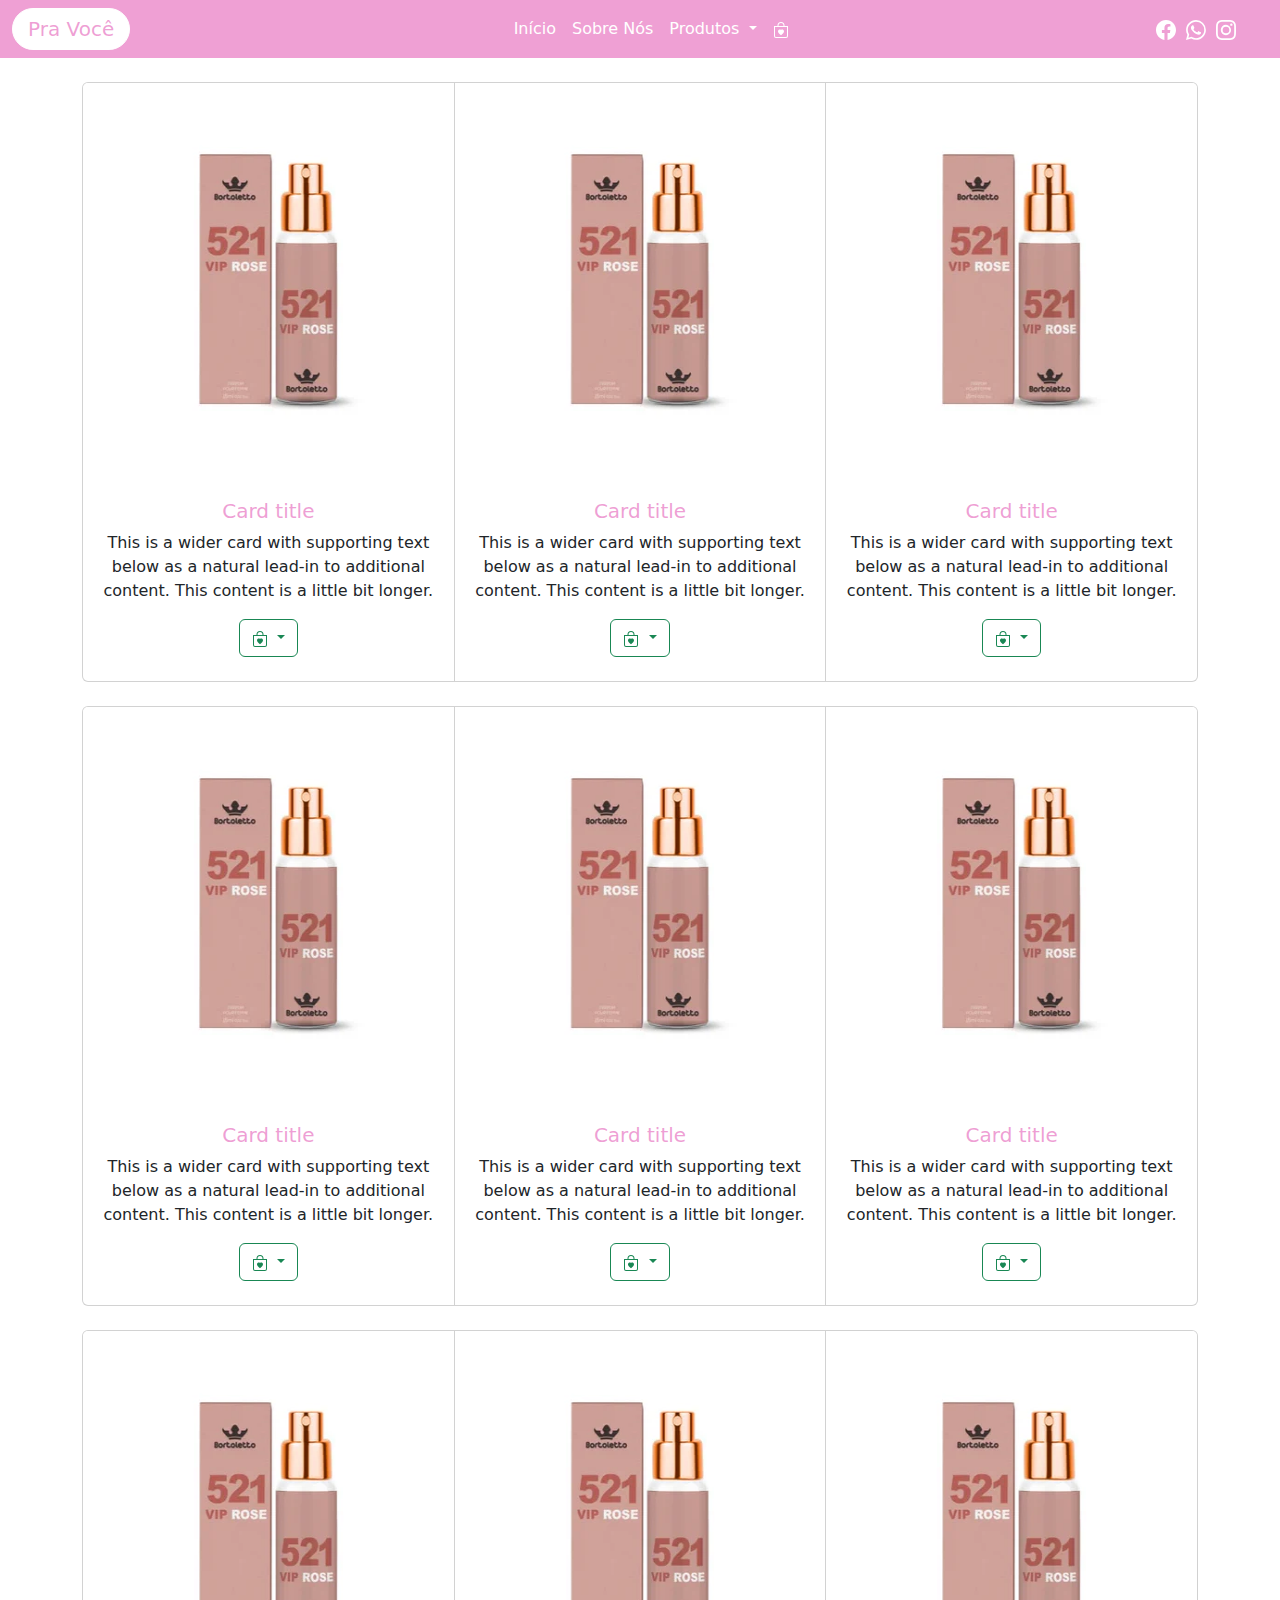
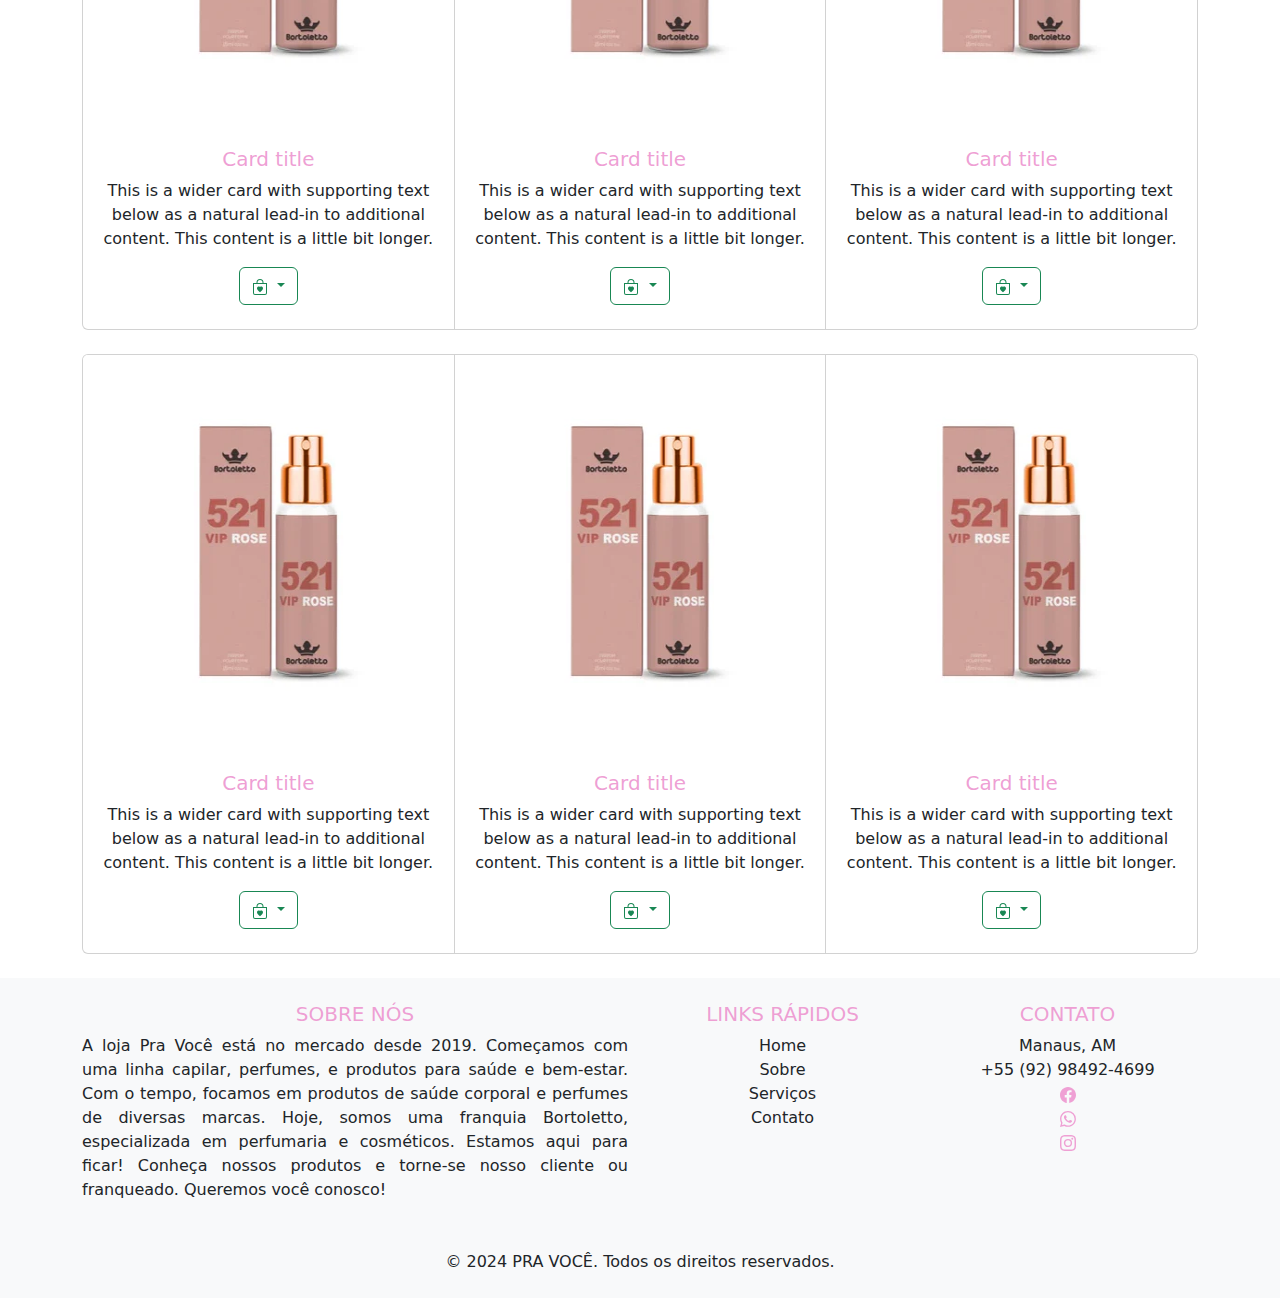
<file: pages/feminino.html>
<!DOCTYPE html>
<html lang="pt-br">

<head>
    <meta charset="UTF-8">
    <meta name="viewport" content="width=device-width, initial-scale=1.0">
    <link rel="stylesheet" href="../assets/css/catalago.css">
    <link href="https://cdn.jsdelivr.net/npm/bootstrap@5.3.3/dist/css/bootstrap.min.css" rel="stylesheet"
        integrity="sha384-QWTKZyjpPEjISv5WaRU9OFeRpok6YctnYmDr5pNlyT2bRjXh0JMhjY6hW+ALEwIH" crossorigin="anonymous">
    <title>Perfumaria Feminina</title>
</head>

<body>
    <nav class="navbar navbar-expand-lg">
        <div class="container-fluid d-flex justify-content-between align-items-center">
            <a class="navbar-brand" href="../pages/sobrenos.html">Pra Você</a>
            <button class="navbar-toggler" type="button" data-bs-toggle="collapse"
                data-bs-target="#navbarSupportedContent" aria-controls="navbarSupportedContent" aria-expanded="false"
                aria-label="Toggle navigation">
                <span class="navbar-toggler-icon"></span>
            </button>
            <div class="collapse navbar-collapse" id="navbarSupportedContent">
                <ul class="navbar-nav mx-auto mb-2 mb-lg-0">
                    <li class="nav-item">
                        <a class="nav-link active" aria-current="page" href="../index.html">Início</a>
                    </li>
                    <li class="nav-item">
                        <a class="nav-link active" aria-current="page" href="../pages/sobrenos.html">Sobre Nós</a>
                    </li>
                    <li class="nav-item dropdown">
                        <a class="nav-link dropdown-toggle" href="#" role="button" data-bs-toggle="dropdown"
                            aria-expanded="false">
                            Produtos
                        </a>
                        <ul class="dropdown-menu">
                            <li><a class="dropdown-item" href="../pages/feminino.html">Perfumaria Feminina</a></li>
                            <li><a class="dropdown-item" href="../pages/masculino.html">Perfumaria Masculina</a></li>
                            <li>
                                <hr class="dropdown-divider">
                            </li>
                            <li><a class="dropdown-item" href="../pages/cadastro.html">Seja um Revendedor</a></li>
                        </ul>
                    </li>
                    <li class="nav-item">
                        <a class="nav-link active" aria-current="page" href="#"><svg xmlns="http://www.w3.org/2000/svg"
                                width="16" height="16" fill="currentColor" class="bi bi-bag-heart" viewBox="0 0 16 16">
                                <path fill-rule="evenodd"
                                    d="M10.5 3.5a2.5 2.5 0 0 0-5 0V4h5zm1 0V4H15v10a2 2 0 0 1-2 2H3a2 2 0 0 1-2-2V4h3.5v-.5a3.5 3.5 0 1 1 7 0M14 14V5H2v9a1 1 0 0 0 1 1h10a1 1 0 0 0 1-1M8 7.993c1.664-1.711 5.825 1.283 0 5.132-5.825-3.85-1.664-6.843 0-5.132" />
                            </svg></a>
                    </li>
                </ul>
            </div>
            <div class="sociais">
                <a href="https://www.facebook.com/profile.php?id=61550974107248"><svg xmlns="http://www.w3.org/2000/svg"
                        width="16" height="16" fill="white" class="bi bi-facebook" viewBox="0 0 16 16">
                        <path
                            d="M16 8.049c0-4.446-3.582-8.05-8-8.05C3.58 0-.002 3.603-.002 8.05c0 4.017 2.926 7.347 6.75 7.951v-5.625h-2.03V8.05H6.75V6.275c0-2.017 1.195-3.131 3.022-3.131.876 0 1.791.157 1.791.157v1.98h-1.009c-.993 0-1.303.621-1.303 1.258v1.51h2.218l-.354 2.326H9.25V16c3.824-.604 6.75-3.934 6.75-7.951" />
                    </svg></a>
                <a
                    href="https://api.whatsapp.com/send?phone=%2B5592984924699&context=ARDTrq6Kdg6KZVXGwUdZvYDirN8g2jF5g-FtcAoRoMbbobarP0Kl-1zgkKwLt2WlmGqmKaO-04ZvwshDHwPleDM53KySuM8Xt8C20FdiQCeDRl0wmHLgDktbQVrXG9mJv-2IPlZfXr5N2mTydJNe2wzx4A&source=FB_Page&app=facebook&entry_point=page_cta&fbclid=IwZXh0bgNhZW0CMTAAAR2hmjC5b5WiGMkuSZvqa73w07J5EdS34R9xqlYJIpzFlHlq8XWpaFmVcsY_aem_eUzf23OMOJ40L3cSoR6dYA"><svg
                        xmlns="http://www.w3.org/2000/svg" width="16" height="16" fill="white" class="bi bi-whatsapp"
                        viewBox="0 0 16 16">
                        <path
                            d="M13.601 2.326A7.85 7.85 0 0 0 7.994 0C3.627 0 .068 3.558.064 7.926c0 1.399.366 2.76 1.057 3.965L0 16l4.204-1.102a7.9 7.9 0 0 0 3.79.965h.004c4.368 0 7.926-3.558 7.93-7.93A7.9 7.9 0 0 0 13.6 2.326zM7.994 14.521a6.6 6.6 0 0 1-3.356-.92l-.24-.144-2.494.654.666-2.433-.156-.251a6.56 6.56 0 0 1-1.007-3.505c0-3.626 2.957-6.584 6.591-6.584a6.56 6.56 0 0 1 4.66 1.931 6.56 6.56 0 0 1 1.928 4.66c-.004 3.639-2.961 6.592-6.592 6.592m3.615-4.934c-.197-.099-1.17-.578-1.353-.646-.182-.065-.315-.099-.445.099-.133.197-.513.646-.627.775-.114.133-.232.148-.43.05-.197-.1-.836-.308-1.592-.985-.59-.525-.985-1.175-1.103-1.372-.114-.198-.011-.304.088-.403.087-.088.197-.232.296-.346.1-.114.133-.198.198-.33.065-.134.034-.248-.015-.347-.05-.099-.445-1.076-.612-1.47-.16-.389-.323-.335-.445-.34-.114-.007-.247-.007-.38-.007a.73.73 0 0 0-.529.247c-.182.198-.691.677-.691 1.654s.71 1.916.81 2.049c.098.133 1.394 2.132 3.383 2.992.47.205.84.326 1.129.418.475.152.904.129 1.246.08.38-.058 1.171-.48 1.338-.943.164-.464.164-.86.114-.943-.049-.084-.182-.133-.38-.232" />
                    </svg></a>
                <a href="https://www.instagram.com/pravoceee_/"><svg xmlns="http://www.w3.org/2000/svg" width="16"
                        height="16" fill="white" class="bi bi-instagram" viewBox="0 0 16 16">
                        <path
                            d="M8 0C5.829 0 5.556.01 4.703.048 3.85.088 3.269.222 2.76.42a3.9 3.9 0 0 0-1.417.923A3.9 3.9 0 0 0 .42 2.76C.222 3.268.087 3.85.048 4.7.01 5.555 0 5.827 0 8.001c0 2.172.01 2.444.048 3.297.04.852.174 1.433.372 1.942.205.526.478.972.923 1.417.444.445.89.719 1.416.923.51.198 1.09.333 1.942.372C5.555 15.99 5.827 16 8 16s2.444-.01 3.298-.048c.851-.04 1.434-.174 1.943-.372a3.9 3.9 0 0 0 1.416-.923c.445-.445.718-.891.923-1.417.197-.509.332-1.09.372-1.942C15.99 10.445 16 10.173 16 8s-.01-2.445-.048-3.299c-.04-.851-.175-1.433-.372-1.941a3.9 3.9 0 0 0-.923-1.417A3.9 3.9 0 0 0 13.24.42c-.51-.198-1.092-.333-1.943-.372C10.443.01 10.172 0 7.998 0zm-.717 1.442h.718c2.136 0 2.389.007 3.232.046.78.035 1.204.166 1.486.275.373.145.64.319.92.599s.453.546.598.92c.11.281.24.705.275 1.485.039.843.047 1.096.047 3.231s-.008 2.389-.047 3.232c-.035.78-.166 1.203-.275 1.485a2.5 2.5 0 0 1-.599.919c-.28.28-.546.453-.92.598-.28.11-.704.24-1.485.276-.843.038-1.096.047-3.232.047s-2.39-.009-3.233-.047c-.78-.036-1.203-.166-1.485-.276a2.5 2.5 0 0 1-.92-.598 2.5 2.5 0 0 1-.6-.92c-.109-.281-.24-.705-.275-1.485-.038-.843-.046-1.096-.046-3.233s.008-2.388.046-3.231c.036-.78.166-1.204.276-1.486.145-.373.319-.64.599-.92s.546-.453.92-.598c.282-.11.705-.24 1.485-.276.738-.034 1.024-.044 2.515-.045zm4.988 1.328a.96.96 0 1 0 0 1.92.96.96 0 0 0 0-1.92m-4.27 1.122a4.109 4.109 0 1 0 0 8.217 4.109 4.109 0 0 0 0-8.217m0 1.441a2.667 2.667 0 1 1 0 5.334 2.667 2.667 0 0 1 0-5.334" />
                    </svg></a>
            </div>
        </div>
    </nav> <br>

    <div class="container">

        <div class="card-group">
            <div class="card">
                <img height="400px" src="../assets/images/vip rose 521 15ml.webp" class="card-img-top" alt="...">
                <div class="card-body">
                    <h5 class="card-title">Card title</h5>
                    <p class="card-text">This is a wider card with supporting text below as a natural lead-in to
                        additional content. This content is a little bit longer.</p>
                </div>
                <div class="">
                    <div class="btn-group" role="group">
                        <button type="button" class="btn btn-outline-success dropdown-toggle" data-bs-toggle="dropdown"
                            aria-expanded="false">
                            <svg xmlns="http://www.w3.org/2000/svg" width="16" height="16" fill="currentColor"
                                class="bi bi-bag-heart" viewBox="0 0 16 16">
                                <path fill-rule="evenodd"
                                    d="M10.5 3.5a2.5 2.5 0 0 0-5 0V4h5zm1 0V4H15v10a2 2 0 0 1-2 2H3a2 2 0 0 1-2-2V4h3.5v-.5a3.5 3.5 0 1 1 7 0M14 14V5H2v9a1 1 0 0 0 1 1h10a1 1 0 0 0 1-1M8 7.993c1.664-1.711 5.825 1.283 0 5.132-5.825-3.85-1.664-6.843 0-5.132" />
                            </svg>
                        </button>
                        <ul class="dropdown-menu">
                            <li><a class="dropdown-item" href="#">15ml</a></li>
                            <li><a class="dropdown-item" href="#">100ml</a></li>
                        </ul>
                    </div>
                </div> <br>
            </div>
            <div class="card">
                <img height="400px" src="../assets/images/vip rose 521 15ml.webp" class="card-img-top" alt="...">
                <div class="card-body">
                    <h5 class="card-title">Card title</h5>
                    <p class="card-text">This is a wider card with supporting text below as a natural lead-in to
                        additional content. This content is a little bit longer.</p>
                </div>
                <div class="">
                    <div class="btn-group" role="group">
                        <button type="button" class="btn btn-outline-success dropdown-toggle" data-bs-toggle="dropdown"
                            aria-expanded="false">
                            <svg xmlns="http://www.w3.org/2000/svg" width="16" height="16" fill="currentColor"
                                class="bi bi-bag-heart" viewBox="0 0 16 16">
                                <path fill-rule="evenodd"
                                    d="M10.5 3.5a2.5 2.5 0 0 0-5 0V4h5zm1 0V4H15v10a2 2 0 0 1-2 2H3a2 2 0 0 1-2-2V4h3.5v-.5a3.5 3.5 0 1 1 7 0M14 14V5H2v9a1 1 0 0 0 1 1h10a1 1 0 0 0 1-1M8 7.993c1.664-1.711 5.825 1.283 0 5.132-5.825-3.85-1.664-6.843 0-5.132" />
                            </svg>
                        </button>
                        <ul class="dropdown-menu">
                            <li><a class="dropdown-item" href="#">15ml</a></li>
                            <li><a class="dropdown-item" href="#">100ml</a></li>
                        </ul>
                    </div>
                </div> <br>
            </div>
            <div class="card">
                <img height="400px" src="../assets/images/vip rose 521 15ml.webp" class="card-img-top" alt="...">
                <div class="card-body">
                    <h5 class="card-title">Card title</h5>
                    <p class="card-text">This is a wider card with supporting text below as a natural lead-in to
                        additional content. This content is a little bit longer.</p>
                </div>
                <div class="">
                    <div class="btn-group" role="group">
                        <button type="button" class="btn btn-outline-success dropdown-toggle" data-bs-toggle="dropdown"
                            aria-expanded="false">
                            <svg xmlns="http://www.w3.org/2000/svg" width="16" height="16" fill="currentColor"
                                class="bi bi-bag-heart" viewBox="0 0 16 16">
                                <path fill-rule="evenodd"
                                    d="M10.5 3.5a2.5 2.5 0 0 0-5 0V4h5zm1 0V4H15v10a2 2 0 0 1-2 2H3a2 2 0 0 1-2-2V4h3.5v-.5a3.5 3.5 0 1 1 7 0M14 14V5H2v9a1 1 0 0 0 1 1h10a1 1 0 0 0 1-1M8 7.993c1.664-1.711 5.825 1.283 0 5.132-5.825-3.85-1.664-6.843 0-5.132" />
                            </svg>
                        </button>
                        <ul class="dropdown-menu">
                            <li><a class="dropdown-item" href="#">15ml</a></li>
                            <li><a class="dropdown-item" href="#">100ml</a></li>
                        </ul>
                    </div>
                </div> <br>
            </div>
        </div> <br>


        <div class="card-group">
            <div class="card">
                <img height="400px" src="../assets/images/vip rose 521 15ml.webp" class="card-img-top" alt="...">
                <div class="card-body">
                    <h5 class="card-title">Card title</h5>
                    <p class="card-text">This is a wider card with supporting text below as a natural lead-in to
                        additional content. This content is a little bit longer.</p>
                </div>
                <div class="">
                    <div class="btn-group" role="group">
                        <button type="button" class="btn btn-outline-success dropdown-toggle" data-bs-toggle="dropdown"
                            aria-expanded="false">
                            <svg xmlns="http://www.w3.org/2000/svg" width="16" height="16" fill="currentColor"
                                class="bi bi-bag-heart" viewBox="0 0 16 16">
                                <path fill-rule="evenodd"
                                    d="M10.5 3.5a2.5 2.5 0 0 0-5 0V4h5zm1 0V4H15v10a2 2 0 0 1-2 2H3a2 2 0 0 1-2-2V4h3.5v-.5a3.5 3.5 0 1 1 7 0M14 14V5H2v9a1 1 0 0 0 1 1h10a1 1 0 0 0 1-1M8 7.993c1.664-1.711 5.825 1.283 0 5.132-5.825-3.85-1.664-6.843 0-5.132" />
                            </svg>
                        </button>
                        <ul class="dropdown-menu">
                            <li><a class="dropdown-item" href="#">15ml</a></li>
                            <li><a class="dropdown-item" href="#">100ml</a></li>
                        </ul>
                    </div>
                </div> <br>
            </div>
            <div class="card">
                <img height="400px" src="../assets/images/vip rose 521 15ml.webp" class="card-img-top" alt="...">
                <div class="card-body">
                    <h5 class="card-title">Card title</h5>
                    <p class="card-text">This is a wider card with supporting text below as a natural lead-in to
                        additional content. This content is a little bit longer.</p>
                </div>
                <div class="">
                    <div class="btn-group" role="group">
                        <button type="button" class="btn btn-outline-success dropdown-toggle" data-bs-toggle="dropdown"
                            aria-expanded="false">
                            <svg xmlns="http://www.w3.org/2000/svg" width="16" height="16" fill="currentColor"
                                class="bi bi-bag-heart" viewBox="0 0 16 16">
                                <path fill-rule="evenodd"
                                    d="M10.5 3.5a2.5 2.5 0 0 0-5 0V4h5zm1 0V4H15v10a2 2 0 0 1-2 2H3a2 2 0 0 1-2-2V4h3.5v-.5a3.5 3.5 0 1 1 7 0M14 14V5H2v9a1 1 0 0 0 1 1h10a1 1 0 0 0 1-1M8 7.993c1.664-1.711 5.825 1.283 0 5.132-5.825-3.85-1.664-6.843 0-5.132" />
                            </svg>
                        </button>
                        <ul class="dropdown-menu">
                            <li><a class="dropdown-item" href="#">15ml</a></li>
                            <li><a class="dropdown-item" href="#">100ml</a></li>
                        </ul>
                    </div>
                </div> <br>
            </div>
            <div class="card">
                <img height="400px" src="../assets/images/vip rose 521 15ml.webp" class="card-img-top" alt="...">
                <div class="card-body">
                    <h5 class="card-title">Card title</h5>
                    <p class="card-text">This is a wider card with supporting text below as a natural lead-in to
                        additional content. This content is a little bit longer.</p>
                </div>
                <div class="">
                    <div class="btn-group" role="group">
                        <button type="button" class="btn btn-outline-success dropdown-toggle" data-bs-toggle="dropdown"
                            aria-expanded="false">
                            <svg xmlns="http://www.w3.org/2000/svg" width="16" height="16" fill="currentColor"
                                class="bi bi-bag-heart" viewBox="0 0 16 16">
                                <path fill-rule="evenodd"
                                    d="M10.5 3.5a2.5 2.5 0 0 0-5 0V4h5zm1 0V4H15v10a2 2 0 0 1-2 2H3a2 2 0 0 1-2-2V4h3.5v-.5a3.5 3.5 0 1 1 7 0M14 14V5H2v9a1 1 0 0 0 1 1h10a1 1 0 0 0 1-1M8 7.993c1.664-1.711 5.825 1.283 0 5.132-5.825-3.85-1.664-6.843 0-5.132" />
                            </svg>
                        </button>
                        <ul class="dropdown-menu">
                            <li><a class="dropdown-item" href="#">15ml</a></li>
                            <li><a class="dropdown-item" href="#">100ml</a></li>
                        </ul>
                    </div>
                </div> <br>
            </div>
        </div> <br>


        <div class="card-group">
            <div class="card">
                <img height="400px" src="../assets/images/vip rose 521 15ml.webp" class="card-img-top" alt="...">
                <div class="card-body">
                    <h5 class="card-title">Card title</h5>
                    <p class="card-text">This is a wider card with supporting text below as a natural lead-in to
                        additional content. This content is a little bit longer.</p>
                </div>
                <div class="">
                    <div class="btn-group" role="group">
                        <button type="button" class="btn btn-outline-success dropdown-toggle" data-bs-toggle="dropdown"
                            aria-expanded="false">
                            <svg xmlns="http://www.w3.org/2000/svg" width="16" height="16" fill="currentColor"
                                class="bi bi-bag-heart" viewBox="0 0 16 16">
                                <path fill-rule="evenodd"
                                    d="M10.5 3.5a2.5 2.5 0 0 0-5 0V4h5zm1 0V4H15v10a2 2 0 0 1-2 2H3a2 2 0 0 1-2-2V4h3.5v-.5a3.5 3.5 0 1 1 7 0M14 14V5H2v9a1 1 0 0 0 1 1h10a1 1 0 0 0 1-1M8 7.993c1.664-1.711 5.825 1.283 0 5.132-5.825-3.85-1.664-6.843 0-5.132" />
                            </svg>
                        </button>
                        <ul class="dropdown-menu">
                            <li><a class="dropdown-item" href="#">15ml</a></li>
                            <li><a class="dropdown-item" href="#">100ml</a></li>
                        </ul>
                    </div>
                </div> <br>
            </div>
            <div class="card">
                <img height="400px" src="../assets/images/vip rose 521 15ml.webp" class="card-img-top" alt="...">
                <div class="card-body">
                    <h5 class="card-title">Card title</h5>
                    <p class="card-text">This is a wider card with supporting text below as a natural lead-in to
                        additional content. This content is a little bit longer.</p>
                </div>
                <div class="">
                    <div class="btn-group" role="group">
                        <button type="button" class="btn btn-outline-success dropdown-toggle" data-bs-toggle="dropdown"
                            aria-expanded="false">
                            <svg xmlns="http://www.w3.org/2000/svg" width="16" height="16" fill="currentColor"
                                class="bi bi-bag-heart" viewBox="0 0 16 16">
                                <path fill-rule="evenodd"
                                    d="M10.5 3.5a2.5 2.5 0 0 0-5 0V4h5zm1 0V4H15v10a2 2 0 0 1-2 2H3a2 2 0 0 1-2-2V4h3.5v-.5a3.5 3.5 0 1 1 7 0M14 14V5H2v9a1 1 0 0 0 1 1h10a1 1 0 0 0 1-1M8 7.993c1.664-1.711 5.825 1.283 0 5.132-5.825-3.85-1.664-6.843 0-5.132" />
                            </svg>
                        </button>
                        <ul class="dropdown-menu">
                            <li><a class="dropdown-item" href="#">15ml</a></li>
                            <li><a class="dropdown-item" href="#">100ml</a></li>
                        </ul>
                    </div>
                </div> <br>
            </div>
            <div class="card">
                <img height="400px" src="../assets/images/vip rose 521 15ml.webp" class="card-img-top" alt="...">
                <div class="card-body">
                    <h5 class="card-title">Card title</h5>
                    <p class="card-text">This is a wider card with supporting text below as a natural lead-in to
                        additional content. This content is a little bit longer.</p>
                </div>
                <div class="">
                    <div class="btn-group" role="group">
                        <button type="button" class="btn btn-outline-success dropdown-toggle" data-bs-toggle="dropdown"
                            aria-expanded="false">
                            <svg xmlns="http://www.w3.org/2000/svg" width="16" height="16" fill="currentColor"
                                class="bi bi-bag-heart" viewBox="0 0 16 16">
                                <path fill-rule="evenodd"
                                    d="M10.5 3.5a2.5 2.5 0 0 0-5 0V4h5zm1 0V4H15v10a2 2 0 0 1-2 2H3a2 2 0 0 1-2-2V4h3.5v-.5a3.5 3.5 0 1 1 7 0M14 14V5H2v9a1 1 0 0 0 1 1h10a1 1 0 0 0 1-1M8 7.993c1.664-1.711 5.825 1.283 0 5.132-5.825-3.85-1.664-6.843 0-5.132" />
                            </svg>
                        </button>
                        <ul class="dropdown-menu">
                            <li><a class="dropdown-item" href="#">15ml</a></li>
                            <li><a class="dropdown-item" href="#">100ml</a></li>
                        </ul>
                    </div>
                </div> <br>
            </div>
        </div> <br>


        <div class="card-group">
            <div class="card">
                <img height="400px" src="../assets/images/vip rose 521 15ml.webp" class="card-img-top" alt="...">
                <div class="card-body">
                    <h5 class="card-title">Card title</h5>
                    <p class="card-text">This is a wider card with supporting text below as a natural lead-in to
                        additional content. This content is a little bit longer.</p>
                </div>
                <div class="">
                    <div class="btn-group" role="group">
                        <button type="button" class="btn btn-outline-success dropdown-toggle" data-bs-toggle="dropdown"
                            aria-expanded="false">
                            <svg xmlns="http://www.w3.org/2000/svg" width="16" height="16" fill="currentColor"
                                class="bi bi-bag-heart" viewBox="0 0 16 16">
                                <path fill-rule="evenodd"
                                    d="M10.5 3.5a2.5 2.5 0 0 0-5 0V4h5zm1 0V4H15v10a2 2 0 0 1-2 2H3a2 2 0 0 1-2-2V4h3.5v-.5a3.5 3.5 0 1 1 7 0M14 14V5H2v9a1 1 0 0 0 1 1h10a1 1 0 0 0 1-1M8 7.993c1.664-1.711 5.825 1.283 0 5.132-5.825-3.85-1.664-6.843 0-5.132" />
                            </svg>
                        </button>
                        <ul class="dropdown-menu">
                            <li><a class="dropdown-item" href="#">15ml</a></li>
                            <li><a class="dropdown-item" href="#">100ml</a></li>
                        </ul>
                    </div>
                </div> <br>
            </div>
            <div class="card">
                <img height="400px" src="../assets/images/vip rose 521 15ml.webp" class="card-img-top" alt="...">
                <div class="card-body">
                    <h5 class="card-title">Card title</h5>
                    <p class="card-text">This is a wider card with supporting text below as a natural lead-in to
                        additional content. This content is a little bit longer.</p>
                </div>
                <div class="">
                    <div class="btn-group" role="group">
                        <button type="button" class="btn btn-outline-success dropdown-toggle" data-bs-toggle="dropdown"
                            aria-expanded="false">
                            <svg xmlns="http://www.w3.org/2000/svg" width="16" height="16" fill="currentColor"
                                class="bi bi-bag-heart" viewBox="0 0 16 16">
                                <path fill-rule="evenodd"
                                    d="M10.5 3.5a2.5 2.5 0 0 0-5 0V4h5zm1 0V4H15v10a2 2 0 0 1-2 2H3a2 2 0 0 1-2-2V4h3.5v-.5a3.5 3.5 0 1 1 7 0M14 14V5H2v9a1 1 0 0 0 1 1h10a1 1 0 0 0 1-1M8 7.993c1.664-1.711 5.825 1.283 0 5.132-5.825-3.85-1.664-6.843 0-5.132" />
                            </svg>
                        </button>
                        <ul class="dropdown-menu">
                            <li><a class="dropdown-item" href="#">15ml</a></li>
                            <li><a class="dropdown-item" href="#">100ml</a></li>
                        </ul>
                    </div>
                </div> <br>
            </div>
            <div class="card">
                <img height="400px" src="../assets/images/vip rose 521 15ml.webp" class="card-img-top" alt="...">
                <div class="card-body">
                    <h5 class="card-title">Card title</h5>
                    <p class="card-text">This is a wider card with supporting text below as a natural lead-in to
                        additional content. This content is a little bit longer.</p>
                </div>
                <div class="">
                    <div class="btn-group" role="group">
                        <button type="button" class="btn btn-outline-success dropdown-toggle" data-bs-toggle="dropdown"
                            aria-expanded="false">
                            <svg xmlns="http://www.w3.org/2000/svg" width="16" height="16" fill="currentColor"
                                class="bi bi-bag-heart" viewBox="0 0 16 16">
                                <path fill-rule="evenodd"
                                    d="M10.5 3.5a2.5 2.5 0 0 0-5 0V4h5zm1 0V4H15v10a2 2 0 0 1-2 2H3a2 2 0 0 1-2-2V4h3.5v-.5a3.5 3.5 0 1 1 7 0M14 14V5H2v9a1 1 0 0 0 1 1h10a1 1 0 0 0 1-1M8 7.993c1.664-1.711 5.825 1.283 0 5.132-5.825-3.85-1.664-6.843 0-5.132" />
                            </svg>
                        </button>
                        <ul class="dropdown-menu">
                            <li><a class="dropdown-item" href="#">15ml</a></li>
                            <li><a class="dropdown-item" href="#">100ml</a></li>
                        </ul>
                    </div>
                </div> <br>
            </div>
        </div>
    </div> <br>

    <footer class="bg-light text-dark py-4">
        <div class="container">
            <div class="row">
                <!-- Coluna 1: Informações -->
                <div class="col-md-6 mb-3">
                    <h5 class="text-uppercase">Sobre Nós</h5>
                    <p>A loja Pra Você está no mercado desde 2019. Começamos com uma linha capilar, perfumes, e produtos
                        para saúde e bem-estar. Com o tempo, focamos em produtos de saúde corporal e perfumes de
                        diversas marcas. Hoje, somos uma franquia Bortoletto, especializada em perfumaria e cosméticos.
                        Estamos aqui para ficar! Conheça nossos produtos e torne-se nosso cliente ou franqueado.
                        Queremos você conosco!</p>
                </div>

                <!-- Coluna 2: Links Rápidos -->
                <div class="col-md-3 mb-3">
                    <h5 class="text-uppercase">Links Rápidos</h5>
                    <ul class="list-unstyled">
                        <li><a href="#" class="text-dark text-decoration-none">Home</a></li>
                        <li><a href="#" class="text-dark text-decoration-none">Sobre</a></li>
                        <li><a href="#" class="text-dark text-decoration-none">Serviços</a></li>
                        <li><a href="#" class="text-dark text-decoration-none">Contato</a></li>
                    </ul>
                </div>

                <!-- Coluna 3: Contato -->
                <div class="col-md-3 mb-3">
                    <h5 class="text-uppercase">Contato</h5>
                    <ul class="list-unstyled">
                        <li><i class="bi bi-geo-alt"></i> Manaus, AM</li>
                        <li><i class="bi bi-phone"></i> +55 (92) 98492-4699</li>
                        <li><a href="https://www.facebook.com/profile.php?id=61550974107248"><svg
                                    xmlns="http://www.w3.org/2000/svg" width="16" height="16"
                                    fill="rgba(237, 150, 208, 0.904)" class="bi bi-facebook" viewBox="0 0 16 16">
                                    <path
                                        d="M16 8.049c0-4.446-3.582-8.05-8-8.05C3.58 0-.002 3.603-.002 8.05c0 4.017 2.926 7.347 6.75 7.951v-5.625h-2.03V8.05H6.75V6.275c0-2.017 1.195-3.131 3.022-3.131.876 0 1.791.157 1.791.157v1.98h-1.009c-.993 0-1.303.621-1.303 1.258v1.51h2.218l-.354 2.326H9.25V16c3.824-.604 6.75-3.934 6.75-7.951" />
                                </svg></a></li>
                        <li>
                            <a
                                href="https://api.whatsapp.com/send?phone=%2B5592984924699&context=ARDTrq6Kdg6KZVXGwUdZvYDirN8g2jF5g-FtcAoRoMbbobarP0Kl-1zgkKwLt2WlmGqmKaO-04ZvwshDHwPleDM53KySuM8Xt8C20FdiQCeDRl0wmHLgDktbQVrXG9mJv-2IPlZfXr5N2mTydJNe2wzx4A&source=FB_Page&app=facebook&entry_point=page_cta&fbclid=IwZXh0bgNhZW0CMTAAAR2hmjC5b5WiGMkuSZvqa73w07J5EdS34R9xqlYJIpzFlHlq8XWpaFmVcsY_aem_eUzf23OMOJ40L3cSoR6dYA"><svg
                                    xmlns="http://www.w3.org/2000/svg" width="16" height="16"
                                    fill="rgba(237, 150, 208, 0.904)" class="bi bi-whatsapp" viewBox="0 0 16 16">
                                    <path
                                        d="M13.601 2.326A7.85 7.85 0 0 0 7.994 0C3.627 0 .068 3.558.064 7.926c0 1.399.366 2.76 1.057 3.965L0 16l4.204-1.102a7.9 7.9 0 0 0 3.79.965h.004c4.368 0 7.926-3.558 7.93-7.93A7.9 7.9 0 0 0 13.6 2.326zM7.994 14.521a6.6 6.6 0 0 1-3.356-.92l-.24-.144-2.494.654.666-2.433-.156-.251a6.56 6.56 0 0 1-1.007-3.505c0-3.626 2.957-6.584 6.591-6.584a6.56 6.56 0 0 1 4.66 1.931 6.56 6.56 0 0 1 1.928 4.66c-.004 3.639-2.961 6.592-6.592 6.592m3.615-4.934c-.197-.099-1.17-.578-1.353-.646-.182-.065-.315-.099-.445.099-.133.197-.513.646-.627.775-.114.133-.232.148-.43.05-.197-.1-.836-.308-1.592-.985-.59-.525-.985-1.175-1.103-1.372-.114-.198-.011-.304.088-.403.087-.088.197-.232.296-.346.1-.114.133-.198.198-.33.065-.134.034-.248-.015-.347-.05-.099-.445-1.076-.612-1.47-.16-.389-.323-.335-.445-.34-.114-.007-.247-.007-.38-.007a.73.73 0 0 0-.529.247c-.182.198-.691.677-.691 1.654s.71 1.916.81 2.049c.098.133 1.394 2.132 3.383 2.992.47.205.84.326 1.129.418.475.152.904.129 1.246.08.38-.058 1.171-.48 1.338-.943.164-.464.164-.86.114-.943-.049-.084-.182-.133-.38-.232" />
                                </svg></a>
                        </li>
                        <li>
                            <a href="https://www.instagram.com/pravoceee_/"><svg xmlns="http://www.w3.org/2000/svg"
                                    width="16" height="16" fill="rgba(237, 150, 208, 0.904)" class="bi bi-instagram"
                                    viewBox="0 0 16 16">
                                    <path
                                        d="M8 0C5.829 0 5.556.01 4.703.048 3.85.088 3.269.222 2.76.42a3.9 3.9 0 0 0-1.417.923A3.9 3.9 0 0 0 .42 2.76C.222 3.268.087 3.85.048 4.7.01 5.555 0 5.827 0 8.001c0 2.172.01 2.444.048 3.297.04.852.174 1.433.372 1.942.205.526.478.972.923 1.417.444.445.89.719 1.416.923.51.198 1.09.333 1.942.372C5.555 15.99 5.827 16 8 16s2.444-.01 3.298-.048c.851-.04 1.434-.174 1.943-.372a3.9 3.9 0 0 0 1.416-.923c.445-.445.718-.891.923-1.417.197-.509.332-1.09.372-1.942C15.99 10.445 16 10.173 16 8s-.01-2.445-.048-3.299c-.04-.851-.175-1.433-.372-1.941a3.9 3.9 0 0 0-.923-1.417A3.9 3.9 0 0 0 13.24.42c-.51-.198-1.092-.333-1.943-.372C10.443.01 10.172 0 7.998 0zm-.717 1.442h.718c2.136 0 2.389.007 3.232.046.78.035 1.204.166 1.486.275.373.145.64.319.92.599s.453.546.598.92c.11.281.24.705.275 1.485.039.843.047 1.096.047 3.231s-.008 2.389-.047 3.232c-.035.78-.166 1.203-.275 1.485a2.5 2.5 0 0 1-.599.919c-.28.28-.546.453-.92.598-.28.11-.704.24-1.485.276-.843.038-1.096.047-3.232.047s-2.39-.009-3.233-.047c-.78-.036-1.203-.166-1.485-.276a2.5 2.5 0 0 1-.92-.598 2.5 2.5 0 0 1-.6-.92c-.109-.281-.24-.705-.275-1.485-.038-.843-.046-1.096-.046-3.233s.008-2.388.046-3.231c.036-.78.166-1.204.276-1.486.145-.373.319-.64.599-.92s.546-.453.92-.598c.282-.11.705-.24 1.485-.276.738-.034 1.024-.044 2.515-.045zm4.988 1.328a.96.96 0 1 0 0 1.92.96.96 0 0 0 0-1.92m-4.27 1.122a4.109 4.109 0 1 0 0 8.217 4.109 4.109 0 0 0 0-8.217m0 1.441a2.667 2.667 0 1 1 0 5.334 2.667 2.667 0 0 1 0-5.334" />
                                </svg></a>
                        </li>
                </div>
                </ul>
            </div>
        </div>

        <div class="text-center mt-3">
            &copy; 2024 PRA VOCÊ. Todos os direitos reservados.
        </div>
        </div>
    </footer>


    <!-- não mexer abaixo -->
    <script src="https://cdn.jsdelivr.net/npm/@popperjs/core@2.11.8/dist/umd/popper.min.js"
        integrity="sha384-I7E8VVD/ismYTF4hNIPjVp/Zjvgyol6VFvRkX/vR+Vc4jQkC+hVqc2pM8ODewa9r"
        crossorigin="anonymous"></script>
    <script src="https://cdn.jsdelivr.net/npm/bootstrap@5.3.3/dist/js/bootstrap.min.js"
        integrity="sha384-0pUGZvbkm6XF6gxjEnlmuGrJXVbNuzT9qBBavbLwCsOGabYfZo0T0to5eqruptLy"
        crossorigin="anonymous"></script>
</body>

</html>
</file>
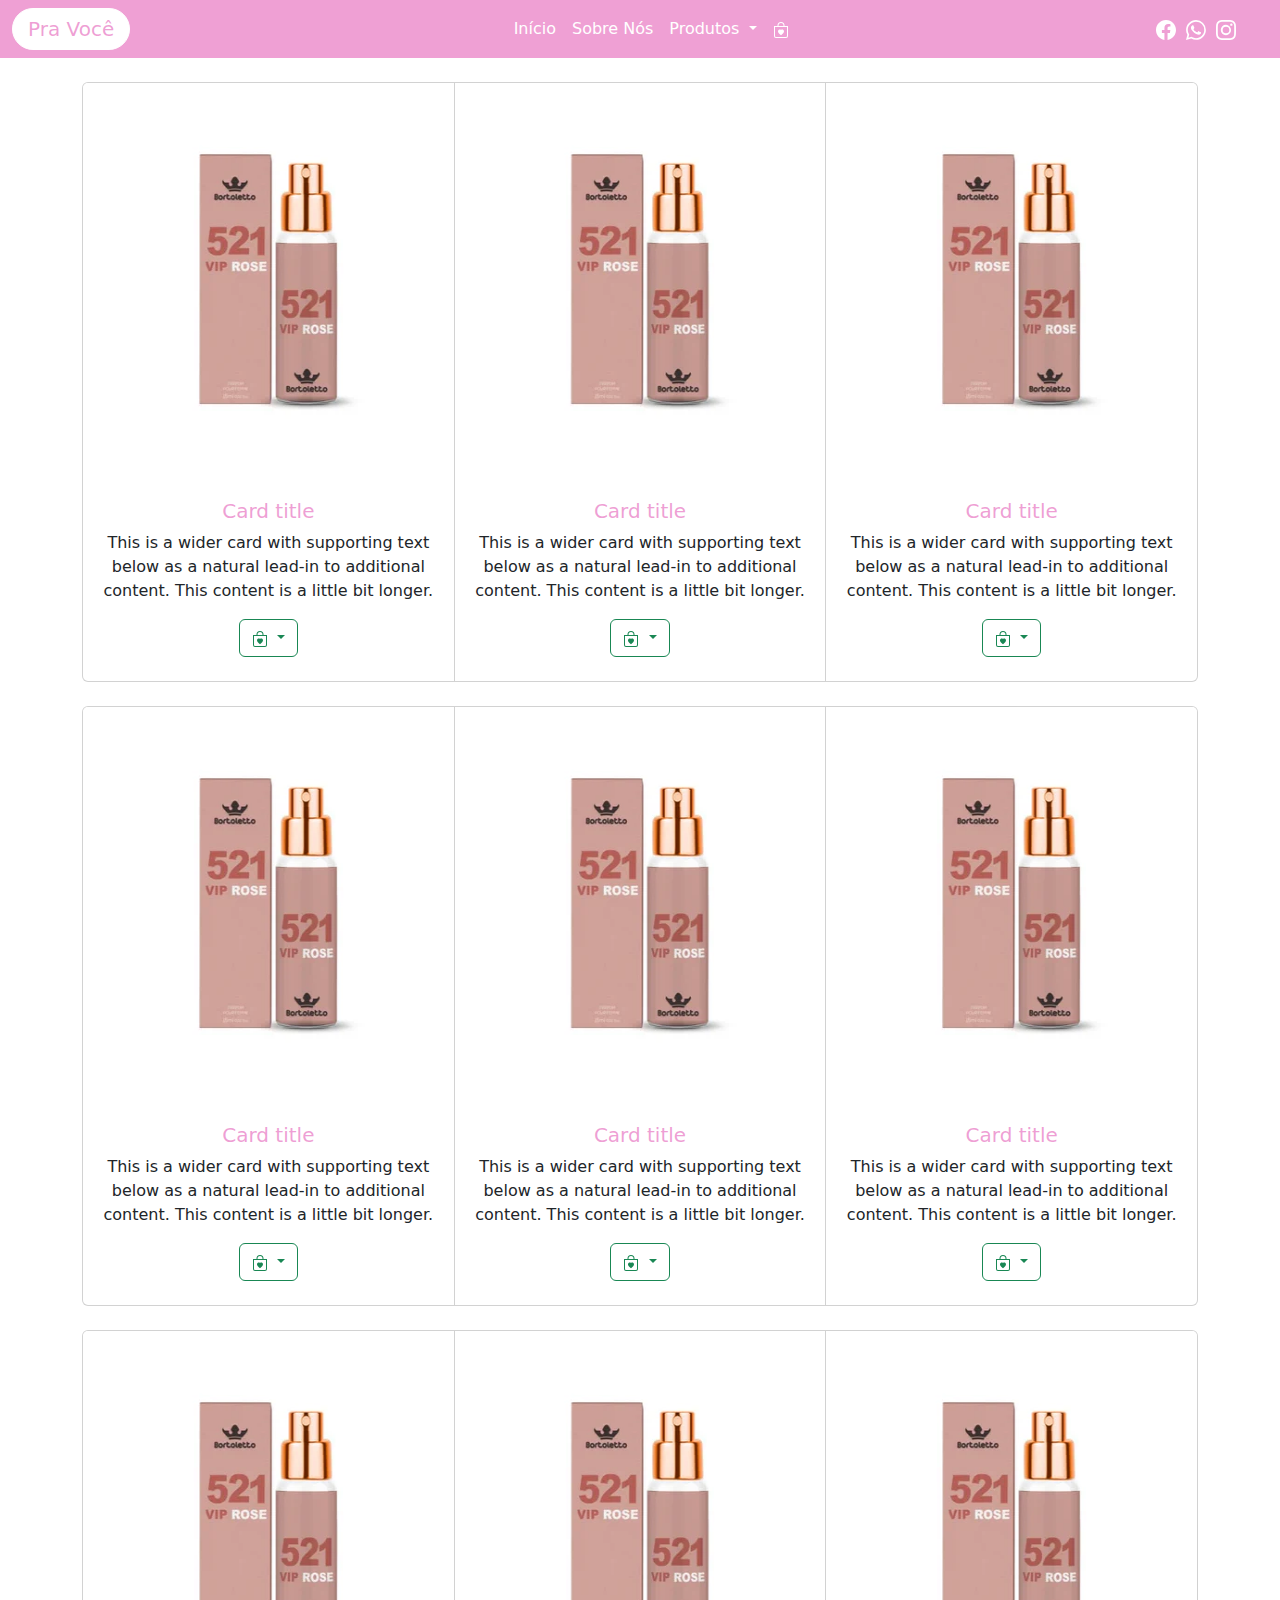
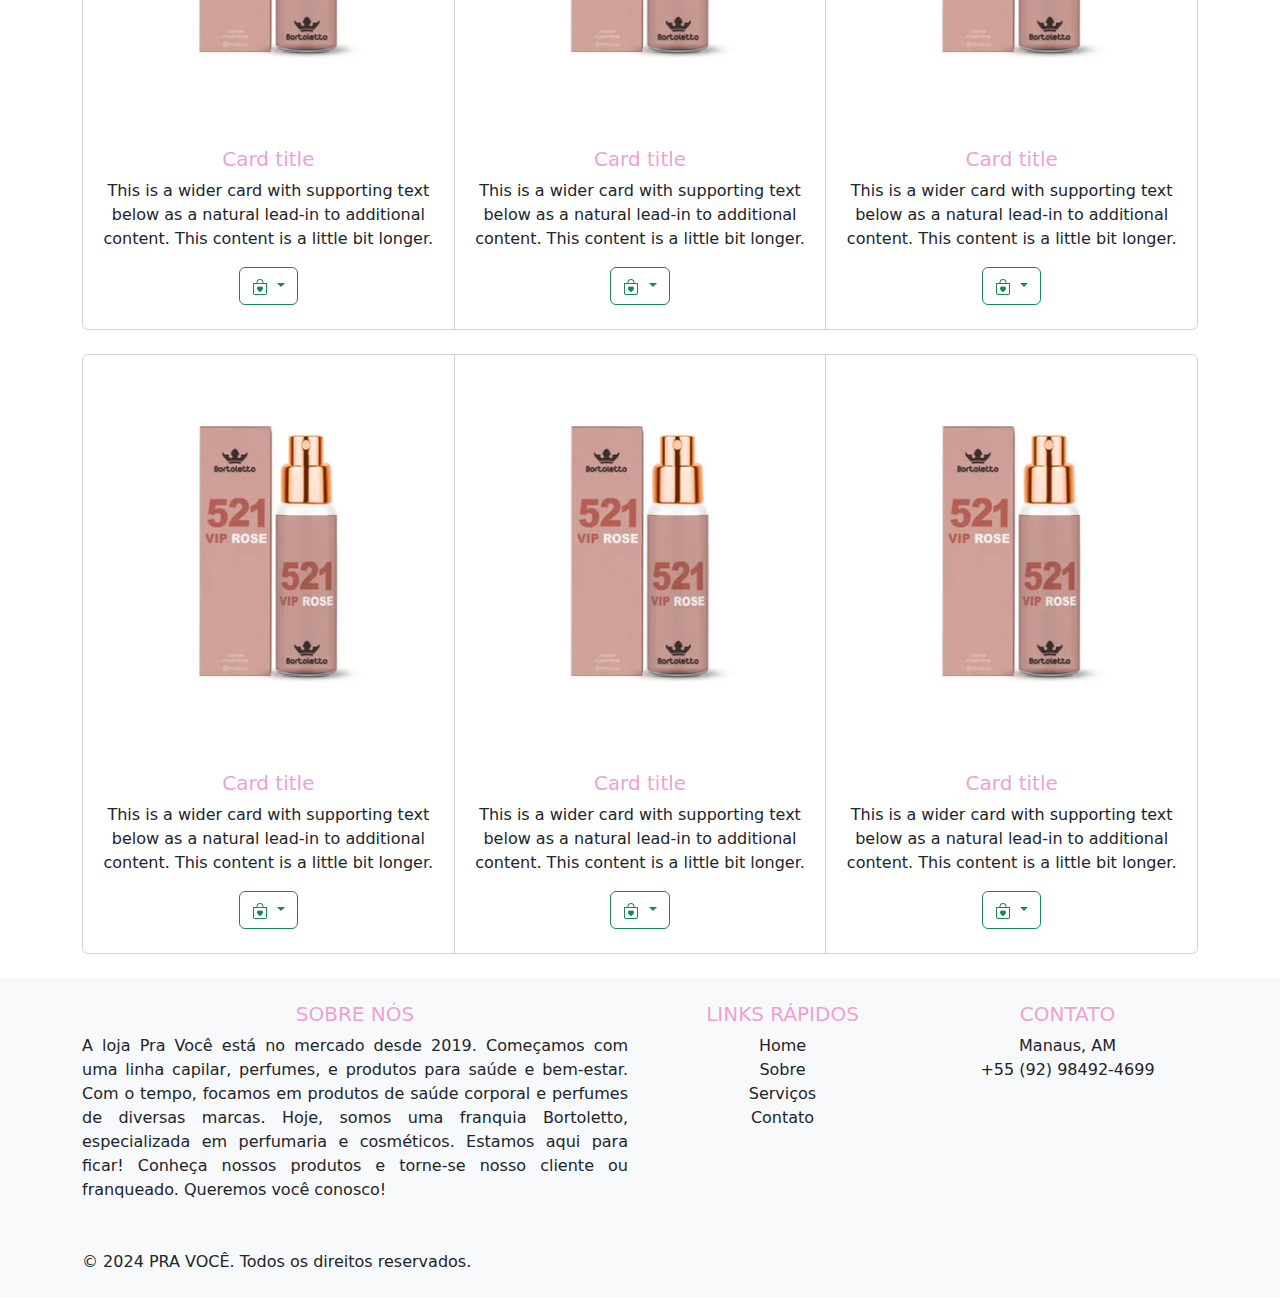
<file: pages/masculino.html>
<!DOCTYPE html>
<html lang="pt-br">

<head>
    <meta charset="UTF-8">
    <meta name="viewport" content="width=device-width, initial-scale=1.0">
    <link rel="stylesheet" href="../assets/css/catalago.css">
    <link href="https://cdn.jsdelivr.net/npm/bootstrap@5.3.3/dist/css/bootstrap.min.css" rel="stylesheet"
        integrity="sha384-QWTKZyjpPEjISv5WaRU9OFeRpok6YctnYmDr5pNlyT2bRjXh0JMhjY6hW+ALEwIH" crossorigin="anonymous">
    <title>Perfumaria Feminina</title>
</head>

<body>
    <nav class="navbar navbar-expand-lg">
        <div class="container-fluid d-flex justify-content-between align-items-center">
            <a class="navbar-brand" href="../pages/sobrenos.html">Pra Você</a>
            <button class="navbar-toggler" type="button" data-bs-toggle="collapse"
                data-bs-target="#navbarSupportedContent" aria-controls="navbarSupportedContent" aria-expanded="false"
                aria-label="Toggle navigation">
                <span class="navbar-toggler-icon"></span>
            </button>
            <div class="collapse navbar-collapse" id="navbarSupportedContent">
                <ul class="navbar-nav mx-auto mb-2 mb-lg-0">
                    <li class="nav-item">
                        <a class="nav-link active" aria-current="page" href="../index.html">Início</a>
                    </li>
                    <li class="nav-item">
                        <a class="nav-link active" aria-current="page" href="../pages/sobrenos.html">Sobre Nós</a>
                    </li>
                    <li class="nav-item dropdown">
                        <a class="nav-link dropdown-toggle" href="#" role="button" data-bs-toggle="dropdown"
                            aria-expanded="false">
                            Produtos
                        </a>
                        <ul class="dropdown-menu">
                            <li><a class="dropdown-item" href="../pages/feminino.html">Perfumaria Feminina</a></li>
                            <li><a class="dropdown-item" href="../pages/masculino.html">Perfumaria Masculina</a></li>
                            <li>
                                <hr class="dropdown-divider">
                            </li>
                            <li><a class="dropdown-item" href="#">Seja um Revendedor</a></li>
                        </ul>
                    </li>
                    <li class="nav-item">
                        <a class="nav-link active" aria-current="page" href="#"><svg xmlns="http://www.w3.org/2000/svg"
                                width="16" height="16" fill="currentColor" class="bi bi-bag-heart" viewBox="0 0 16 16">
                                <path fill-rule="evenodd"
                                    d="M10.5 3.5a2.5 2.5 0 0 0-5 0V4h5zm1 0V4H15v10a2 2 0 0 1-2 2H3a2 2 0 0 1-2-2V4h3.5v-.5a3.5 3.5 0 1 1 7 0M14 14V5H2v9a1 1 0 0 0 1 1h10a1 1 0 0 0 1-1M8 7.993c1.664-1.711 5.825 1.283 0 5.132-5.825-3.85-1.664-6.843 0-5.132" />
                            </svg></a>
                    </li>
                </ul>
            </div>
            <div class="sociais">
                <a href="https://www.facebook.com/profile.php?id=61550974107248"><svg xmlns="http://www.w3.org/2000/svg"
                        width="16" height="16" fill="white" class="bi bi-facebook" viewBox="0 0 16 16">
                        <path
                            d="M16 8.049c0-4.446-3.582-8.05-8-8.05C3.58 0-.002 3.603-.002 8.05c0 4.017 2.926 7.347 6.75 7.951v-5.625h-2.03V8.05H6.75V6.275c0-2.017 1.195-3.131 3.022-3.131.876 0 1.791.157 1.791.157v1.98h-1.009c-.993 0-1.303.621-1.303 1.258v1.51h2.218l-.354 2.326H9.25V16c3.824-.604 6.75-3.934 6.75-7.951" />
                    </svg></a>
                <a
                    href="https://api.whatsapp.com/send?phone=%2B5592984924699&context=ARDTrq6Kdg6KZVXGwUdZvYDirN8g2jF5g-FtcAoRoMbbobarP0Kl-1zgkKwLt2WlmGqmKaO-04ZvwshDHwPleDM53KySuM8Xt8C20FdiQCeDRl0wmHLgDktbQVrXG9mJv-2IPlZfXr5N2mTydJNe2wzx4A&source=FB_Page&app=facebook&entry_point=page_cta&fbclid=IwZXh0bgNhZW0CMTAAAR2hmjC5b5WiGMkuSZvqa73w07J5EdS34R9xqlYJIpzFlHlq8XWpaFmVcsY_aem_eUzf23OMOJ40L3cSoR6dYA"><svg
                        xmlns="http://www.w3.org/2000/svg" width="16" height="16" fill="white" class="bi bi-whatsapp"
                        viewBox="0 0 16 16">
                        <path
                            d="M13.601 2.326A7.85 7.85 0 0 0 7.994 0C3.627 0 .068 3.558.064 7.926c0 1.399.366 2.76 1.057 3.965L0 16l4.204-1.102a7.9 7.9 0 0 0 3.79.965h.004c4.368 0 7.926-3.558 7.93-7.93A7.9 7.9 0 0 0 13.6 2.326zM7.994 14.521a6.6 6.6 0 0 1-3.356-.92l-.24-.144-2.494.654.666-2.433-.156-.251a6.56 6.56 0 0 1-1.007-3.505c0-3.626 2.957-6.584 6.591-6.584a6.56 6.56 0 0 1 4.66 1.931 6.56 6.56 0 0 1 1.928 4.66c-.004 3.639-2.961 6.592-6.592 6.592m3.615-4.934c-.197-.099-1.17-.578-1.353-.646-.182-.065-.315-.099-.445.099-.133.197-.513.646-.627.775-.114.133-.232.148-.43.05-.197-.1-.836-.308-1.592-.985-.59-.525-.985-1.175-1.103-1.372-.114-.198-.011-.304.088-.403.087-.088.197-.232.296-.346.1-.114.133-.198.198-.33.065-.134.034-.248-.015-.347-.05-.099-.445-1.076-.612-1.47-.16-.389-.323-.335-.445-.34-.114-.007-.247-.007-.38-.007a.73.73 0 0 0-.529.247c-.182.198-.691.677-.691 1.654s.71 1.916.81 2.049c.098.133 1.394 2.132 3.383 2.992.47.205.84.326 1.129.418.475.152.904.129 1.246.08.38-.058 1.171-.48 1.338-.943.164-.464.164-.86.114-.943-.049-.084-.182-.133-.38-.232" />
                    </svg></a>
                <a href="https://www.instagram.com/pravoceee_/"><svg xmlns="http://www.w3.org/2000/svg" width="16"
                        height="16" fill="white" class="bi bi-instagram" viewBox="0 0 16 16">
                        <path
                            d="M8 0C5.829 0 5.556.01 4.703.048 3.85.088 3.269.222 2.76.42a3.9 3.9 0 0 0-1.417.923A3.9 3.9 0 0 0 .42 2.76C.222 3.268.087 3.85.048 4.7.01 5.555 0 5.827 0 8.001c0 2.172.01 2.444.048 3.297.04.852.174 1.433.372 1.942.205.526.478.972.923 1.417.444.445.89.719 1.416.923.51.198 1.09.333 1.942.372C5.555 15.99 5.827 16 8 16s2.444-.01 3.298-.048c.851-.04 1.434-.174 1.943-.372a3.9 3.9 0 0 0 1.416-.923c.445-.445.718-.891.923-1.417.197-.509.332-1.09.372-1.942C15.99 10.445 16 10.173 16 8s-.01-2.445-.048-3.299c-.04-.851-.175-1.433-.372-1.941a3.9 3.9 0 0 0-.923-1.417A3.9 3.9 0 0 0 13.24.42c-.51-.198-1.092-.333-1.943-.372C10.443.01 10.172 0 7.998 0zm-.717 1.442h.718c2.136 0 2.389.007 3.232.046.78.035 1.204.166 1.486.275.373.145.64.319.92.599s.453.546.598.92c.11.281.24.705.275 1.485.039.843.047 1.096.047 3.231s-.008 2.389-.047 3.232c-.035.78-.166 1.203-.275 1.485a2.5 2.5 0 0 1-.599.919c-.28.28-.546.453-.92.598-.28.11-.704.24-1.485.276-.843.038-1.096.047-3.232.047s-2.39-.009-3.233-.047c-.78-.036-1.203-.166-1.485-.276a2.5 2.5 0 0 1-.92-.598 2.5 2.5 0 0 1-.6-.92c-.109-.281-.24-.705-.275-1.485-.038-.843-.046-1.096-.046-3.233s.008-2.388.046-3.231c.036-.78.166-1.204.276-1.486.145-.373.319-.64.599-.92s.546-.453.92-.598c.282-.11.705-.24 1.485-.276.738-.034 1.024-.044 2.515-.045zm4.988 1.328a.96.96 0 1 0 0 1.92.96.96 0 0 0 0-1.92m-4.27 1.122a4.109 4.109 0 1 0 0 8.217 4.109 4.109 0 0 0 0-8.217m0 1.441a2.667 2.667 0 1 1 0 5.334 2.667 2.667 0 0 1 0-5.334" />
                    </svg></a>
            </div>
        </div>
    </nav> <br>

    <div class="container">

        <div class="card-group">
            <div class="card">
                <img height="400px" src="../assets/images/vip rose 521 15ml.webp" class="card-img-top" alt="...">
                <div class="card-body">
                    <h5 class="card-title">Card title</h5>
                    <p class="card-text">This is a wider card with supporting text below as a natural lead-in to
                        additional content. This content is a little bit longer.</p>
                </div>
                <div class="">
                    <div class="btn-group" role="group">
                        <button type="button" class="btn btn-outline-success dropdown-toggle" data-bs-toggle="dropdown"
                            aria-expanded="false">
                            <svg xmlns="http://www.w3.org/2000/svg" width="16" height="16" fill="currentColor"
                                class="bi bi-bag-heart" viewBox="0 0 16 16">
                                <path fill-rule="evenodd"
                                    d="M10.5 3.5a2.5 2.5 0 0 0-5 0V4h5zm1 0V4H15v10a2 2 0 0 1-2 2H3a2 2 0 0 1-2-2V4h3.5v-.5a3.5 3.5 0 1 1 7 0M14 14V5H2v9a1 1 0 0 0 1 1h10a1 1 0 0 0 1-1M8 7.993c1.664-1.711 5.825 1.283 0 5.132-5.825-3.85-1.664-6.843 0-5.132" />
                            </svg>
                        </button>
                        <ul class="dropdown-menu">
                            <li><a class="dropdown-item" href="#">15ml</a></li>
                            <li><a class="dropdown-item" href="#">100ml</a></li>
                        </ul>
                    </div>
                </div> <br>
            </div>
            <div class="card">
                <img height="400px" src="../assets/images/vip rose 521 15ml.webp" class="card-img-top" alt="...">
                <div class="card-body">
                    <h5 class="card-title">Card title</h5>
                    <p class="card-text">This is a wider card with supporting text below as a natural lead-in to
                        additional content. This content is a little bit longer.</p>
                </div>
                <div class="">
                    <div class="btn-group" role="group">
                        <button type="button" class="btn btn-outline-success dropdown-toggle" data-bs-toggle="dropdown"
                            aria-expanded="false">
                            <svg xmlns="http://www.w3.org/2000/svg" width="16" height="16" fill="currentColor"
                                class="bi bi-bag-heart" viewBox="0 0 16 16">
                                <path fill-rule="evenodd"
                                    d="M10.5 3.5a2.5 2.5 0 0 0-5 0V4h5zm1 0V4H15v10a2 2 0 0 1-2 2H3a2 2 0 0 1-2-2V4h3.5v-.5a3.5 3.5 0 1 1 7 0M14 14V5H2v9a1 1 0 0 0 1 1h10a1 1 0 0 0 1-1M8 7.993c1.664-1.711 5.825 1.283 0 5.132-5.825-3.85-1.664-6.843 0-5.132" />
                            </svg>
                        </button>
                        <ul class="dropdown-menu">
                            <li><a class="dropdown-item" href="#">15ml</a></li>
                            <li><a class="dropdown-item" href="#">100ml</a></li>
                        </ul>
                    </div>
                </div> <br>
            </div>
            <div class="card">
                <img height="400px" src="../assets/images/vip rose 521 15ml.webp" class="card-img-top" alt="...">
                <div class="card-body">
                    <h5 class="card-title">Card title</h5>
                    <p class="card-text">This is a wider card with supporting text below as a natural lead-in to
                        additional content. This content is a little bit longer.</p>
                </div>
                <div class="">
                    <div class="btn-group" role="group">
                        <button type="button" class="btn btn-outline-success dropdown-toggle" data-bs-toggle="dropdown"
                            aria-expanded="false">
                            <svg xmlns="http://www.w3.org/2000/svg" width="16" height="16" fill="currentColor"
                                class="bi bi-bag-heart" viewBox="0 0 16 16">
                                <path fill-rule="evenodd"
                                    d="M10.5 3.5a2.5 2.5 0 0 0-5 0V4h5zm1 0V4H15v10a2 2 0 0 1-2 2H3a2 2 0 0 1-2-2V4h3.5v-.5a3.5 3.5 0 1 1 7 0M14 14V5H2v9a1 1 0 0 0 1 1h10a1 1 0 0 0 1-1M8 7.993c1.664-1.711 5.825 1.283 0 5.132-5.825-3.85-1.664-6.843 0-5.132" />
                            </svg>
                        </button>
                        <ul class="dropdown-menu">
                            <li><a class="dropdown-item" href="#">15ml</a></li>
                            <li><a class="dropdown-item" href="#">100ml</a></li>
                        </ul>
                    </div>
                </div> <br>
            </div>
    </div> <br>


    <div class="card-group">
        <div class="card">
            <img height="400px" src="../assets/images/vip rose 521 15ml.webp" class="card-img-top" alt="...">
            <div class="card-body">
                <h5 class="card-title">Card title</h5>
                <p class="card-text">This is a wider card with supporting text below as a natural lead-in to
                    additional content. This content is a little bit longer.</p>
            </div>
            <div class="">
                <div class="btn-group" role="group">
                    <button type="button" class="btn btn-outline-success dropdown-toggle" data-bs-toggle="dropdown"
                        aria-expanded="false">
                        <svg xmlns="http://www.w3.org/2000/svg" width="16" height="16" fill="currentColor"
                            class="bi bi-bag-heart" viewBox="0 0 16 16">
                            <path fill-rule="evenodd"
                                d="M10.5 3.5a2.5 2.5 0 0 0-5 0V4h5zm1 0V4H15v10a2 2 0 0 1-2 2H3a2 2 0 0 1-2-2V4h3.5v-.5a3.5 3.5 0 1 1 7 0M14 14V5H2v9a1 1 0 0 0 1 1h10a1 1 0 0 0 1-1M8 7.993c1.664-1.711 5.825 1.283 0 5.132-5.825-3.85-1.664-6.843 0-5.132" />
                        </svg>
                    </button>
                    <ul class="dropdown-menu">
                        <li><a class="dropdown-item" href="#">15ml</a></li>
                        <li><a class="dropdown-item" href="#">100ml</a></li>
                    </ul>
                </div>
            </div> <br>
        </div>
        <div class="card">
            <img height="400px" src="../assets/images/vip rose 521 15ml.webp" class="card-img-top" alt="...">
            <div class="card-body">
                <h5 class="card-title">Card title</h5>
                <p class="card-text">This is a wider card with supporting text below as a natural lead-in to
                    additional content. This content is a little bit longer.</p>
            </div>
            <div class="">
                <div class="btn-group" role="group">
                    <button type="button" class="btn btn-outline-success dropdown-toggle" data-bs-toggle="dropdown"
                        aria-expanded="false">
                        <svg xmlns="http://www.w3.org/2000/svg" width="16" height="16" fill="currentColor"
                            class="bi bi-bag-heart" viewBox="0 0 16 16">
                            <path fill-rule="evenodd"
                                d="M10.5 3.5a2.5 2.5 0 0 0-5 0V4h5zm1 0V4H15v10a2 2 0 0 1-2 2H3a2 2 0 0 1-2-2V4h3.5v-.5a3.5 3.5 0 1 1 7 0M14 14V5H2v9a1 1 0 0 0 1 1h10a1 1 0 0 0 1-1M8 7.993c1.664-1.711 5.825 1.283 0 5.132-5.825-3.85-1.664-6.843 0-5.132" />
                        </svg>
                    </button>
                    <ul class="dropdown-menu">
                        <li><a class="dropdown-item" href="#">15ml</a></li>
                        <li><a class="dropdown-item" href="#">100ml</a></li>
                    </ul>
                </div>
            </div> <br>
        </div>
        <div class="card">
            <img height="400px" src="../assets/images/vip rose 521 15ml.webp" class="card-img-top" alt="...">
            <div class="card-body">
                <h5 class="card-title">Card title</h5>
                <p class="card-text">This is a wider card with supporting text below as a natural lead-in to
                    additional content. This content is a little bit longer.</p>
            </div>
            <div class="">
                <div class="btn-group" role="group">
                    <button type="button" class="btn btn-outline-success dropdown-toggle" data-bs-toggle="dropdown"
                        aria-expanded="false">
                        <svg xmlns="http://www.w3.org/2000/svg" width="16" height="16" fill="currentColor"
                            class="bi bi-bag-heart" viewBox="0 0 16 16">
                            <path fill-rule="evenodd"
                                d="M10.5 3.5a2.5 2.5 0 0 0-5 0V4h5zm1 0V4H15v10a2 2 0 0 1-2 2H3a2 2 0 0 1-2-2V4h3.5v-.5a3.5 3.5 0 1 1 7 0M14 14V5H2v9a1 1 0 0 0 1 1h10a1 1 0 0 0 1-1M8 7.993c1.664-1.711 5.825 1.283 0 5.132-5.825-3.85-1.664-6.843 0-5.132" />
                        </svg>
                    </button>
                    <ul class="dropdown-menu">
                        <li><a class="dropdown-item" href="#">15ml</a></li>
                        <li><a class="dropdown-item" href="#">100ml</a></li>
                    </ul>
                </div>
            </div> <br>
        </div>
</div> <br>


<div class="card-group">
    <div class="card">
        <img height="400px" src="../assets/images/vip rose 521 15ml.webp" class="card-img-top" alt="...">
        <div class="card-body">
            <h5 class="card-title">Card title</h5>
            <p class="card-text">This is a wider card with supporting text below as a natural lead-in to
                additional content. This content is a little bit longer.</p>
        </div>
        <div class="">
            <div class="btn-group" role="group">
                <button type="button" class="btn btn-outline-success dropdown-toggle" data-bs-toggle="dropdown"
                    aria-expanded="false">
                    <svg xmlns="http://www.w3.org/2000/svg" width="16" height="16" fill="currentColor"
                        class="bi bi-bag-heart" viewBox="0 0 16 16">
                        <path fill-rule="evenodd"
                            d="M10.5 3.5a2.5 2.5 0 0 0-5 0V4h5zm1 0V4H15v10a2 2 0 0 1-2 2H3a2 2 0 0 1-2-2V4h3.5v-.5a3.5 3.5 0 1 1 7 0M14 14V5H2v9a1 1 0 0 0 1 1h10a1 1 0 0 0 1-1M8 7.993c1.664-1.711 5.825 1.283 0 5.132-5.825-3.85-1.664-6.843 0-5.132" />
                    </svg>
                </button>
                <ul class="dropdown-menu">
                    <li><a class="dropdown-item" href="#">15ml</a></li>
                    <li><a class="dropdown-item" href="#">100ml</a></li>
                </ul>
            </div>
        </div> <br>
    </div>
    <div class="card">
        <img height="400px" src="../assets/images/vip rose 521 15ml.webp" class="card-img-top" alt="...">
        <div class="card-body">
            <h5 class="card-title">Card title</h5>
            <p class="card-text">This is a wider card with supporting text below as a natural lead-in to
                additional content. This content is a little bit longer.</p>
        </div>
        <div class="">
            <div class="btn-group" role="group">
                <button type="button" class="btn btn-outline-success dropdown-toggle" data-bs-toggle="dropdown"
                    aria-expanded="false">
                    <svg xmlns="http://www.w3.org/2000/svg" width="16" height="16" fill="currentColor"
                        class="bi bi-bag-heart" viewBox="0 0 16 16">
                        <path fill-rule="evenodd"
                            d="M10.5 3.5a2.5 2.5 0 0 0-5 0V4h5zm1 0V4H15v10a2 2 0 0 1-2 2H3a2 2 0 0 1-2-2V4h3.5v-.5a3.5 3.5 0 1 1 7 0M14 14V5H2v9a1 1 0 0 0 1 1h10a1 1 0 0 0 1-1M8 7.993c1.664-1.711 5.825 1.283 0 5.132-5.825-3.85-1.664-6.843 0-5.132" />
                    </svg>
                </button>
                <ul class="dropdown-menu">
                    <li><a class="dropdown-item" href="#">15ml</a></li>
                    <li><a class="dropdown-item" href="#">100ml</a></li>
                </ul>
            </div>
        </div> <br>
    </div>
    <div class="card">
        <img height="400px" src="../assets/images/vip rose 521 15ml.webp" class="card-img-top" alt="...">
        <div class="card-body">
            <h5 class="card-title">Card title</h5>
            <p class="card-text">This is a wider card with supporting text below as a natural lead-in to
                additional content. This content is a little bit longer.</p>
        </div>
        <div class="">
            <div class="btn-group" role="group">
                <button type="button" class="btn btn-outline-success dropdown-toggle" data-bs-toggle="dropdown"
                    aria-expanded="false">
                    <svg xmlns="http://www.w3.org/2000/svg" width="16" height="16" fill="currentColor"
                        class="bi bi-bag-heart" viewBox="0 0 16 16">
                        <path fill-rule="evenodd"
                            d="M10.5 3.5a2.5 2.5 0 0 0-5 0V4h5zm1 0V4H15v10a2 2 0 0 1-2 2H3a2 2 0 0 1-2-2V4h3.5v-.5a3.5 3.5 0 1 1 7 0M14 14V5H2v9a1 1 0 0 0 1 1h10a1 1 0 0 0 1-1M8 7.993c1.664-1.711 5.825 1.283 0 5.132-5.825-3.85-1.664-6.843 0-5.132" />
                    </svg>
                </button>
                <ul class="dropdown-menu">
                    <li><a class="dropdown-item" href="#">15ml</a></li>
                    <li><a class="dropdown-item" href="#">100ml</a></li>
                </ul>
            </div>
        </div> <br>
    </div>
</div> <br>


<div class="card-group">
    <div class="card">
        <img height="400px" src="../assets/images/vip rose 521 15ml.webp" class="card-img-top" alt="...">
        <div class="card-body">
            <h5 class="card-title">Card title</h5>
            <p class="card-text">This is a wider card with supporting text below as a natural lead-in to
                additional content. This content is a little bit longer.</p>
        </div>
        <div class="">
            <div class="btn-group" role="group">
                <button type="button" class="btn btn-outline-success dropdown-toggle" data-bs-toggle="dropdown"
                    aria-expanded="false">
                    <svg xmlns="http://www.w3.org/2000/svg" width="16" height="16" fill="currentColor"
                        class="bi bi-bag-heart" viewBox="0 0 16 16">
                        <path fill-rule="evenodd"
                            d="M10.5 3.5a2.5 2.5 0 0 0-5 0V4h5zm1 0V4H15v10a2 2 0 0 1-2 2H3a2 2 0 0 1-2-2V4h3.5v-.5a3.5 3.5 0 1 1 7 0M14 14V5H2v9a1 1 0 0 0 1 1h10a1 1 0 0 0 1-1M8 7.993c1.664-1.711 5.825 1.283 0 5.132-5.825-3.85-1.664-6.843 0-5.132" />
                    </svg>
                </button>
                <ul class="dropdown-menu">
                    <li><a class="dropdown-item" href="#">15ml</a></li>
                    <li><a class="dropdown-item" href="#">100ml</a></li>
                </ul>
            </div>
        </div> <br>
    </div>
    <div class="card">
        <img height="400px" src="../assets/images/vip rose 521 15ml.webp" class="card-img-top" alt="...">
        <div class="card-body">
            <h5 class="card-title">Card title</h5>
            <p class="card-text">This is a wider card with supporting text below as a natural lead-in to
                additional content. This content is a little bit longer.</p>
        </div>
        <div class="">
            <div class="btn-group" role="group">
                <button type="button" class="btn btn-outline-success dropdown-toggle" data-bs-toggle="dropdown"
                    aria-expanded="false">
                    <svg xmlns="http://www.w3.org/2000/svg" width="16" height="16" fill="currentColor"
                        class="bi bi-bag-heart" viewBox="0 0 16 16">
                        <path fill-rule="evenodd"
                            d="M10.5 3.5a2.5 2.5 0 0 0-5 0V4h5zm1 0V4H15v10a2 2 0 0 1-2 2H3a2 2 0 0 1-2-2V4h3.5v-.5a3.5 3.5 0 1 1 7 0M14 14V5H2v9a1 1 0 0 0 1 1h10a1 1 0 0 0 1-1M8 7.993c1.664-1.711 5.825 1.283 0 5.132-5.825-3.85-1.664-6.843 0-5.132" />
                    </svg>
                </button>
                <ul class="dropdown-menu">
                    <li><a class="dropdown-item" href="#">15ml</a></li>
                    <li><a class="dropdown-item" href="#">100ml</a></li>
                </ul>
            </div>
        </div> <br>
    </div>
    <div class="card">
        <img height="400px" src="../assets/images/vip rose 521 15ml.webp" class="card-img-top" alt="...">
        <div class="card-body">
            <h5 class="card-title">Card title</h5>
            <p class="card-text">This is a wider card with supporting text below as a natural lead-in to
                additional content. This content is a little bit longer.</p>
        </div>
        <div class="">
            <div class="btn-group" role="group">
                <button type="button" class="btn btn-outline-success dropdown-toggle" data-bs-toggle="dropdown"
                    aria-expanded="false">
                    <svg xmlns="http://www.w3.org/2000/svg" width="16" height="16" fill="currentColor"
                        class="bi bi-bag-heart" viewBox="0 0 16 16">
                        <path fill-rule="evenodd"
                            d="M10.5 3.5a2.5 2.5 0 0 0-5 0V4h5zm1 0V4H15v10a2 2 0 0 1-2 2H3a2 2 0 0 1-2-2V4h3.5v-.5a3.5 3.5 0 1 1 7 0M14 14V5H2v9a1 1 0 0 0 1 1h10a1 1 0 0 0 1-1M8 7.993c1.664-1.711 5.825 1.283 0 5.132-5.825-3.85-1.664-6.843 0-5.132" />
                    </svg>
                </button>
                <ul class="dropdown-menu">
                    <li><a class="dropdown-item" href="#">15ml</a></li>
                    <li><a class="dropdown-item" href="#">100ml</a></li>
                </ul>
            </div>
        </div> <br>
    </div>
</div>
</div> <br>

    <footer class="bg-light text-dark py-4">
        <div class="container">
            <div class="row">
                <!-- Coluna 1: Informações -->
                <div class="col-md-6 mb-3">
                    <h5 class="text-uppercase">Sobre Nós</h5>
                    <p>A loja Pra Você está no mercado desde 2019. Começamos com uma linha capilar, perfumes, e produtos
                        para saúde e bem-estar. Com o tempo, focamos em produtos de saúde corporal e perfumes de
                        diversas marcas. Hoje, somos uma franquia Bortoletto, especializada em perfumaria e cosméticos.
                        Estamos aqui para ficar! Conheça nossos produtos e torne-se nosso cliente ou franqueado.
                        Queremos você conosco!</p>
                </div>

                <!-- Coluna 2: Links Rápidos -->
                <div class="col-md-3 mb-3">
                    <h5 class="text-uppercase">Links Rápidos</h5>
                    <ul class="list-unstyled">
                        <li><a href="#" class="text-dark text-decoration-none">Home</a></li>
                        <li><a href="#" class="text-dark text-decoration-none">Sobre</a></li>
                        <li><a href="#" class="text-dark text-decoration-none">Serviços</a></li>
                        <li><a href="#" class="text-dark text-decoration-none">Contato</a></li>
                    </ul>
                </div>

                <!-- Coluna 3: Contato -->
                <div class="col-md-3 mb-3">
                    <h5 class="text-uppercase">Contato</h5>
                    <ul class="list-unstyled">
                        <li><i class="bi bi-geo-alt"></i> Manaus, AM</li>
                        <li><i class="bi bi-phone"></i> +55 (92) 98492-4699</li>
                    </ul>
                </div>
            </div>

            <div class="text-center mt-3">
                <p class="mb-0">&copy; 2024 PRA VOCÊ. Todos os direitos reservados.</p>
            </div>
        </div>
    </footer>


    <!-- não mexer abaixo -->
    <script src="https://cdn.jsdelivr.net/npm/@popperjs/core@2.11.8/dist/umd/popper.min.js"
        integrity="sha384-I7E8VVD/ismYTF4hNIPjVp/Zjvgyol6VFvRkX/vR+Vc4jQkC+hVqc2pM8ODewa9r"
        crossorigin="anonymous"></script>
    <script src="https://cdn.jsdelivr.net/npm/bootstrap@5.3.3/dist/js/bootstrap.min.js"
        integrity="sha384-0pUGZvbkm6XF6gxjEnlmuGrJXVbNuzT9qBBavbLwCsOGabYfZo0T0to5eqruptLy"
        crossorigin="anonymous"></script>
</body>

</html>
</file>
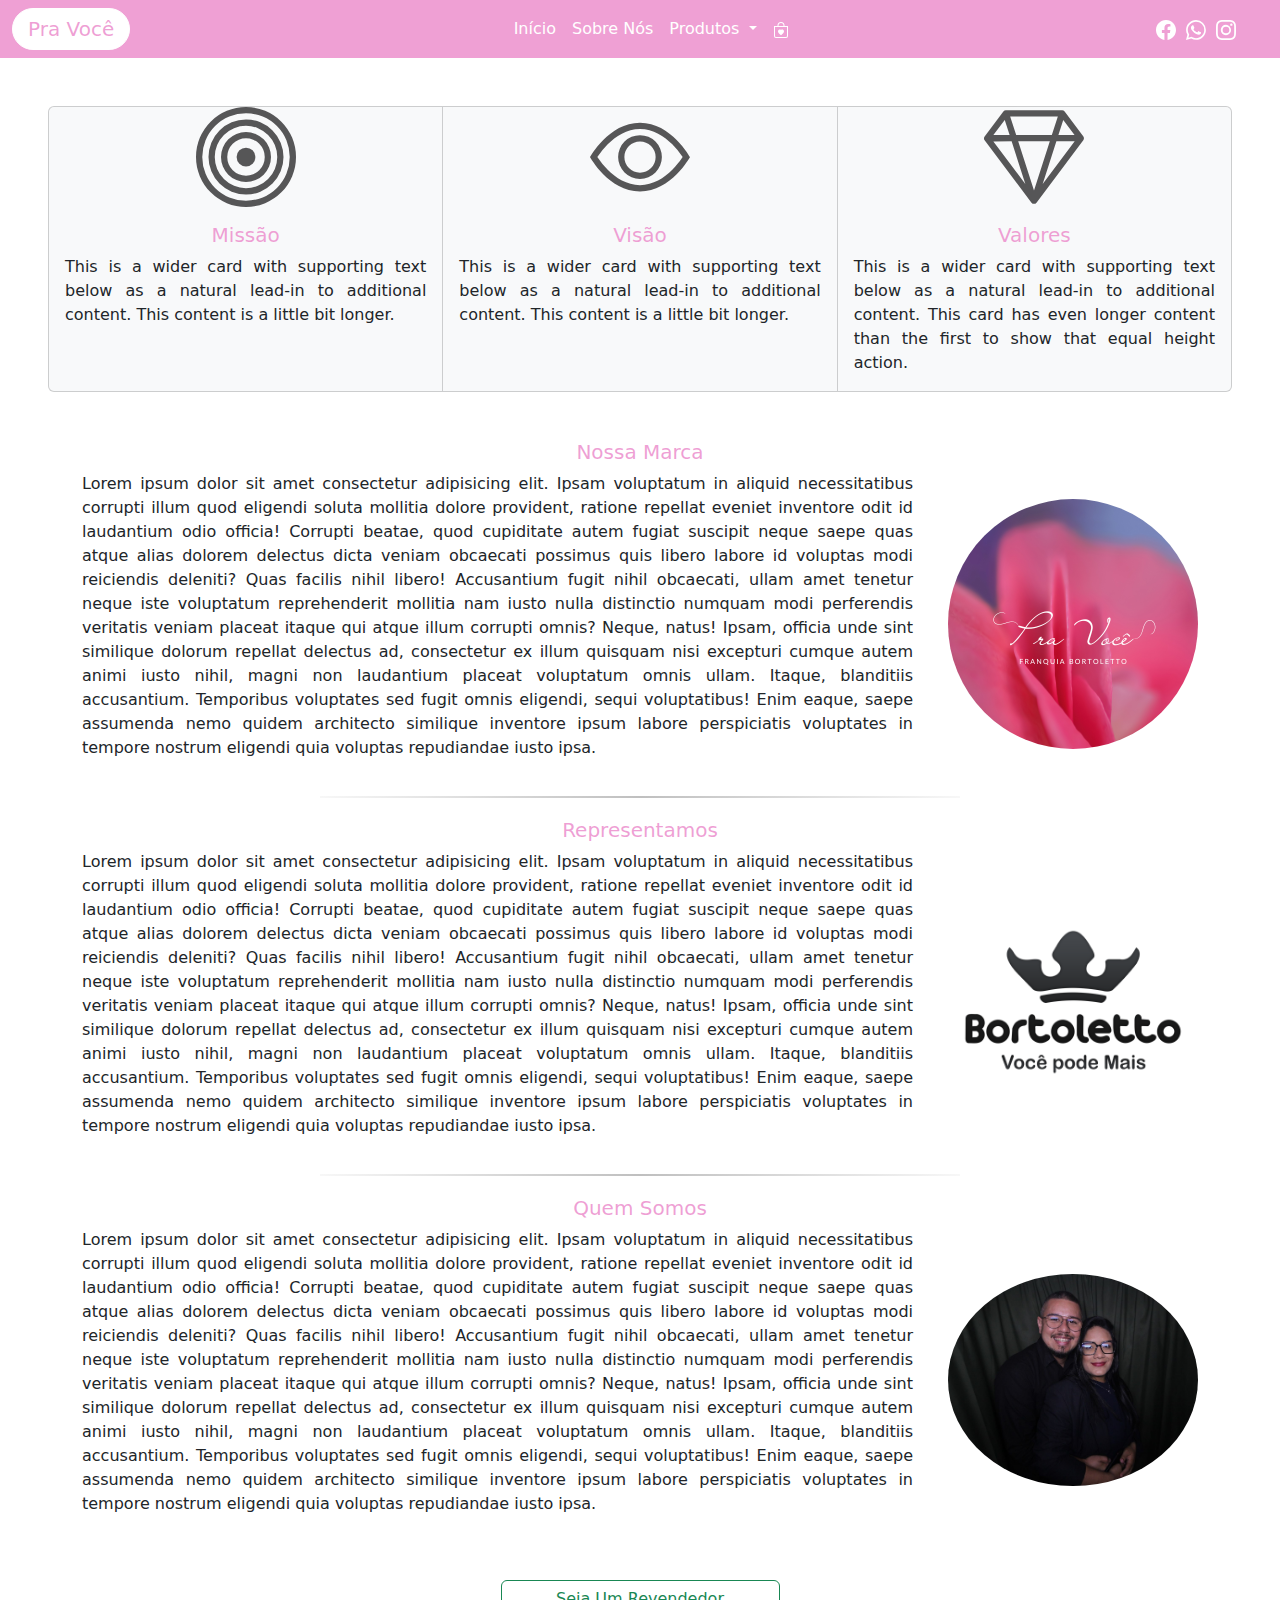
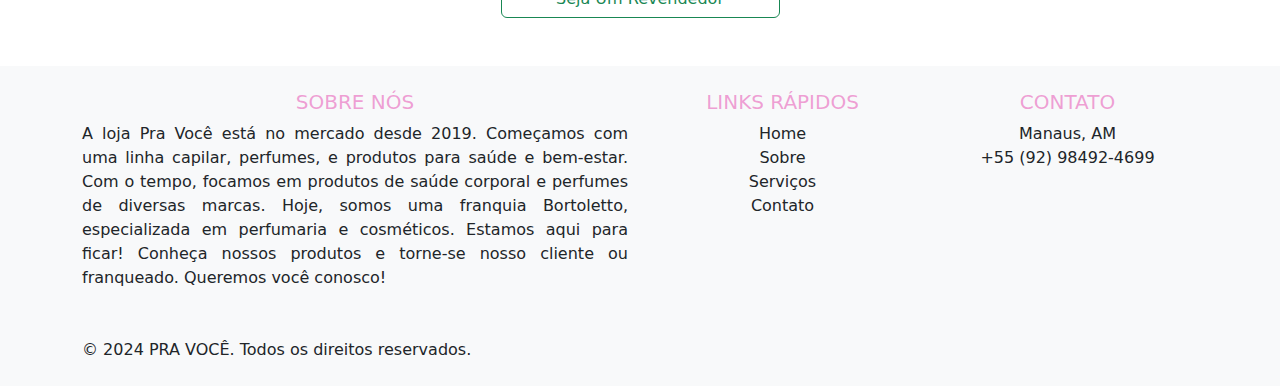
<file: pages/sobrenos.html>
<!DOCTYPE html>
<html lang="pt-br">
<head>
    <meta charset="UTF-8">
    <meta name="viewport" content="width=device-width, initial-scale=1.0">
    <link rel="stylesheet" href="../assets/css/sobrenos.css">
    <link href="https://cdn.jsdelivr.net/npm/bootstrap@5.3.3/dist/css/bootstrap.min.css" rel="stylesheet" integrity="sha384-QWTKZyjpPEjISv5WaRU9OFeRpok6YctnYmDr5pNlyT2bRjXh0JMhjY6hW+ALEwIH" crossorigin="anonymous">
    <title>Sobre Nós</title>
</head>
<body>
    <nav class="navbar navbar-expand-lg">
        <div class="container-fluid d-flex justify-content-between align-items-center">
            <a class="navbar-brand"  href="../pages/sobrenos.html">Pra Você</a> 
            <button class="navbar-toggler" type="button" data-bs-toggle="collapse" data-bs-target="#navbarSupportedContent" aria-controls="navbarSupportedContent" aria-expanded="false" aria-label="Toggle navigation">
                <span class="navbar-toggler-icon"></span>
            </button>
            <div class="collapse navbar-collapse" id="navbarSupportedContent">
                <ul class="navbar-nav mx-auto mb-2 mb-lg-0">
                    <li class="nav-item">
                        <a class="nav-link active" aria-current="page" href="../index.html">Início</a>
                    </li>
                    <li class="nav-item">
                        <a class="nav-link active" aria-current="page" href="../pages/sobrenos.html">Sobre Nós</a>
                    </li>
                    <li class="nav-item dropdown">
                        <a class="nav-link dropdown-toggle" href="#" role="button" data-bs-toggle="dropdown" aria-expanded="false">
                            Produtos
                        </a>
                        <ul class="dropdown-menu">
                            <li><a class="dropdown-item" href="../pages/feminino.html">Perfumaria Feminina</a></li>
                            <li><a class="dropdown-item" href="../pages/masculino.html">Perfumaria Masculina</a></li>
                            <li><hr class="dropdown-divider"></li>
                            <li><a class="dropdown-item" href="#">Seja um Revendedor</a></li>
                        </ul>
                    </li>
                    <li class="nav-item">
                        <a class="nav-link active" aria-current="page" href="#"><svg xmlns="http://www.w3.org/2000/svg" width="16" height="16" fill="currentColor" class="bi bi-bag-heart" viewBox="0 0 16 16">
                            <path fill-rule="evenodd" d="M10.5 3.5a2.5 2.5 0 0 0-5 0V4h5zm1 0V4H15v10a2 2 0 0 1-2 2H3a2 2 0 0 1-2-2V4h3.5v-.5a3.5 3.5 0 1 1 7 0M14 14V5H2v9a1 1 0 0 0 1 1h10a1 1 0 0 0 1-1M8 7.993c1.664-1.711 5.825 1.283 0 5.132-5.825-3.85-1.664-6.843 0-5.132"/>
                          </svg></a>
                    </li>
                </ul>
            </div>
            <div class="sociais">
                <a href="https://www.facebook.com/profile.php?id=61550974107248"><svg xmlns="http://www.w3.org/2000/svg" width="16" height="16" fill="white" class="bi bi-facebook" viewBox="0 0 16 16">
                    <path d="M16 8.049c0-4.446-3.582-8.05-8-8.05C3.58 0-.002 3.603-.002 8.05c0 4.017 2.926 7.347 6.75 7.951v-5.625h-2.03V8.05H6.75V6.275c0-2.017 1.195-3.131 3.022-3.131.876 0 1.791.157 1.791.157v1.98h-1.009c-.993 0-1.303.621-1.303 1.258v1.51h2.218l-.354 2.326H9.25V16c3.824-.604 6.75-3.934 6.75-7.951"/>
                </svg></a>
                <a href="https://api.whatsapp.com/send?phone=%2B5592984924699&context=ARDTrq6Kdg6KZVXGwUdZvYDirN8g2jF5g-FtcAoRoMbbobarP0Kl-1zgkKwLt2WlmGqmKaO-04ZvwshDHwPleDM53KySuM8Xt8C20FdiQCeDRl0wmHLgDktbQVrXG9mJv-2IPlZfXr5N2mTydJNe2wzx4A&source=FB_Page&app=facebook&entry_point=page_cta&fbclid=IwZXh0bgNhZW0CMTAAAR2hmjC5b5WiGMkuSZvqa73w07J5EdS34R9xqlYJIpzFlHlq8XWpaFmVcsY_aem_eUzf23OMOJ40L3cSoR6dYA"><svg xmlns="http://www.w3.org/2000/svg" width="16" height="16" fill="white" class="bi bi-whatsapp" viewBox="0 0 16 16">
                    <path d="M13.601 2.326A7.85 7.85 0 0 0 7.994 0C3.627 0 .068 3.558.064 7.926c0 1.399.366 2.76 1.057 3.965L0 16l4.204-1.102a7.9 7.9 0 0 0 3.79.965h.004c4.368 0 7.926-3.558 7.93-7.93A7.9 7.9 0 0 0 13.6 2.326zM7.994 14.521a6.6 6.6 0 0 1-3.356-.92l-.24-.144-2.494.654.666-2.433-.156-.251a6.56 6.56 0 0 1-1.007-3.505c0-3.626 2.957-6.584 6.591-6.584a6.56 6.56 0 0 1 4.66 1.931 6.56 6.56 0 0 1 1.928 4.66c-.004 3.639-2.961 6.592-6.592 6.592m3.615-4.934c-.197-.099-1.17-.578-1.353-.646-.182-.065-.315-.099-.445.099-.133.197-.513.646-.627.775-.114.133-.232.148-.43.05-.197-.1-.836-.308-1.592-.985-.59-.525-.985-1.175-1.103-1.372-.114-.198-.011-.304.088-.403.087-.088.197-.232.296-.346.1-.114.133-.198.198-.33.065-.134.034-.248-.015-.347-.05-.099-.445-1.076-.612-1.47-.16-.389-.323-.335-.445-.34-.114-.007-.247-.007-.38-.007a.73.73 0 0 0-.529.247c-.182.198-.691.677-.691 1.654s.71 1.916.81 2.049c.098.133 1.394 2.132 3.383 2.992.47.205.84.326 1.129.418.475.152.904.129 1.246.08.38-.058 1.171-.48 1.338-.943.164-.464.164-.86.114-.943-.049-.084-.182-.133-.38-.232"/>
                </svg></a>
                <a href="https://www.instagram.com/pravoceee_/"><svg xmlns="http://www.w3.org/2000/svg" width="16" height="16" fill="white" class="bi bi-instagram" viewBox="0 0 16 16">
                    <path d="M8 0C5.829 0 5.556.01 4.703.048 3.85.088 3.269.222 2.76.42a3.9 3.9 0 0 0-1.417.923A3.9 3.9 0 0 0 .42 2.76C.222 3.268.087 3.85.048 4.7.01 5.555 0 5.827 0 8.001c0 2.172.01 2.444.048 3.297.04.852.174 1.433.372 1.942.205.526.478.972.923 1.417.444.445.89.719 1.416.923.51.198 1.09.333 1.942.372C5.555 15.99 5.827 16 8 16s2.444-.01 3.298-.048c.851-.04 1.434-.174 1.943-.372a3.9 3.9 0 0 0 1.416-.923c.445-.445.718-.891.923-1.417.197-.509.332-1.09.372-1.942C15.99 10.445 16 10.173 16 8s-.01-2.445-.048-3.299c-.04-.851-.175-1.433-.372-1.941a3.9 3.9 0 0 0-.923-1.417A3.9 3.9 0 0 0 13.24.42c-.51-.198-1.092-.333-1.943-.372C10.443.01 10.172 0 7.998 0zm-.717 1.442h.718c2.136 0 2.389.007 3.232.046.78.035 1.204.166 1.486.275.373.145.64.319.92.599s.453.546.598.92c.11.281.24.705.275 1.485.039.843.047 1.096.047 3.231s-.008 2.389-.047 3.232c-.035.78-.166 1.203-.275 1.485a2.5 2.5 0 0 1-.599.919c-.28.28-.546.453-.92.598-.28.11-.704.24-1.485.276-.843.038-1.096.047-3.232.047s-2.39-.009-3.233-.047c-.78-.036-1.203-.166-1.485-.276a2.5 2.5 0 0 1-.92-.598 2.5 2.5 0 0 1-.6-.92c-.109-.281-.24-.705-.275-1.485-.038-.843-.046-1.096-.046-3.233s.008-2.388.046-3.231c.036-.78.166-1.204.276-1.486.145-.373.319-.64.599-.92s.546-.453.92-.598c.282-.11.705-.24 1.485-.276.738-.034 1.024-.044 2.515-.045zm4.988 1.328a.96.96 0 1 0 0 1.92.96.96 0 0 0 0-1.92m-4.27 1.122a4.109 4.109 0 1 0 0 8.217 4.109 4.109 0 0 0 0-8.217m0 1.441a2.667 2.667 0 1 1 0 5.334 2.667 2.667 0 0 1 0-5.334"/>
                </svg></a>
            </div>
        </div>
    </nav>
   
    <div class="m-5 d-flex justify-content-center align-items-center">
        <div class="card-group">
            <div class="card bg-body-tertiary">
                <div class="d-flex justify-content-center align-items-center">
                    <svg xmlns="http://www.w3.org/2000/svg" width="100" height="100" fill="rgba(23, 22, 23, 0.723)" class="bi bi-bullseye" viewBox="0 0 16 16">
                        <path d="M8 15A7 7 0 1 1 8 1a7 7 0 0 1 0 14m0 1A8 8 0 1 0 8 0a8 8 0 0 0 0 16"/>
                        <path d="M8 13A5 5 0 1 1 8 3a5 5 0 0 1 0 10m0 1A6 6 0 1 0 8 2a6 6 0 0 0 0 12"/>
                        <path d="M8 11a3 3 0 1 1 0-6 3 3 0 0 1 0 6m0 1a4 4 0 1 0 0-8 4 4 0 0 0 0 8"/>
                        <path d="M9.5 8a1.5 1.5 0 1 1-3 0 1.5 1.5 0 0 1 3 0"/>
                    </svg>
                </div>
                <div class="card-body">
                    <h5 class="card-title">Missão</h5>
                    <p class="card-text">This is a wider card with supporting text below as a natural lead-in to additional content. This content is a little bit longer.</p>
                </div>
            </div>
    
            <div class="card bg-body-tertiary">
                <div class="d-flex justify-content-center align-items-center">
                    <svg xmlns="http://www.w3.org/2000/svg" width="100" height="100" fill="rgba(23, 22, 23, 0.723)" class="bi bi-eye" viewBox="0 0 16 16">
                        <path d="M16 8s-3-5.5-8-5.5S0 8 0 8s3 5.5 8 5.5S16 8 16 8M1.173 8a13 13 0 0 1 1.66-2.043C4.12 4.668 5.88 3.5 8 3.5s3.879 1.168 5.168 2.457A13 13 0 0 1 14.828 8q-.086.13-.195.288c-.335.48-.83 1.12-1.465 1.755C11.879 11.332 10.119 12.5 8 12.5s-3.879-1.168-5.168-2.457A13 13 0 0 1 1.172 8z"/>
                        <path d="M8 5.5a2.5 2.5 0 1 0 0 5 2.5 2.5 0 0 0 0-5M4.5 8a3.5 3.5 0 1 1 7 0 3.5 3.5 0 0 1-7 0"/>
                    </svg>
                </div>
                <div class="card-body">
                    <h5 class="card-title">Visão</h5>
                    <p class="card-text">This is a wider card with supporting text below as a natural lead-in to additional content. This content is a little bit longer.</p>
                </div>
            </div>
    
            <div class="card bg-body-tertiary">
                <div class="d-flex justify-content-center align-items-center">
                    <svg xmlns="http://www.w3.org/2000/svg" width="100" height="100" fill="rgba(23, 22, 23, 0.723)" class="bi bi-gem" viewBox="0 0 16 16">
                        <path d="M3.1.7a.5.5 0 0 1 .4-.2h9a.5.5 0 0 1 .4.2l2.976 3.974c.149.185.156.45.01.644L8.4 15.3a.5.5 0 0 1-.8 0L.1 5.3a.5.5 0 0 1 0-.6zm11.386 3.785-1.806-2.41-.776 2.413zm-3.633.004.961-2.989H4.186l.963 2.995zM5.47 5.495 8 13.366l2.532-7.876zm-1.371-.999-.78-2.422-1.818 2.425zM1.499 5.5l5.113 6.817-2.192-6.82zm7.889 6.817 5.123-6.83-2.928.002z"/>
                    </svg>
                </div>
                <div class="card-body">
                    <h5 class="card-title">Valores</h5>
                    <p class="card-text">This is a wider card with supporting text below as a natural lead-in to additional content. This card has even longer content than the first to show that equal height action.</p>
                </div>
            </div>
        </div>
    </div>
     
    <div class="container">
        <h5>Nossa Marca</h5>
        <div class="row align-items-center">
            <div class="col-12 col-md-9 mb-3 mb-md-0">
                <p>
                    Lorem ipsum dolor sit amet consectetur adipisicing elit. Ipsam voluptatum in aliquid necessitatibus corrupti illum quod eligendi soluta mollitia dolore provident, ratione repellat eveniet inventore odit id laudantium odio officia!
                    Corrupti beatae, quod cupiditate autem fugiat suscipit neque saepe quas atque alias dolorem delectus dicta veniam obcaecati possimus quis libero labore id voluptas modi reiciendis deleniti? Quas facilis nihil libero!
                    Accusantium fugit nihil obcaecati, ullam amet tenetur neque iste voluptatum reprehenderit mollitia nam iusto nulla distinctio numquam modi perferendis veritatis veniam placeat itaque qui atque illum corrupti omnis? Neque, natus!
                    Ipsam, officia unde sint similique dolorum repellat delectus ad, consectetur ex illum quisquam nisi excepturi cumque autem animi iusto nihil, magni non laudantium placeat voluptatum omnis ullam. Itaque, blanditiis accusantium.
                    Temporibus voluptates sed fugit omnis eligendi, sequi voluptatibus! Enim eaque, saepe assumenda nemo quidem architecto similique inventore ipsum labore perspiciatis voluptates in tempore nostrum eligendi quia voluptas repudiandae iusto ipsa.
                </p>
            </div>
            <div class="col-12 col-md-3 text-end">
                <img width="250px" src="../assets/images/logophoto.png" class="rounded-circle" alt="Logo">
            </div>
        </div>
    </div>

<hr class="centered-hr">

<div class="container">
    <h5> Representamos</h5>
    <div class="row align-items-center">
        <div class="col-12 col-md-9 mb-3 mb-md-0">
            <p>
                Lorem ipsum dolor sit amet consectetur adipisicing elit. Ipsam voluptatum in aliquid necessitatibus corrupti illum quod eligendi soluta mollitia dolore provident, ratione repellat eveniet inventore odit id laudantium odio officia!
                Corrupti beatae, quod cupiditate autem fugiat suscipit neque saepe quas atque alias dolorem delectus dicta veniam obcaecati possimus quis libero labore id voluptas modi reiciendis deleniti? Quas facilis nihil libero!
                Accusantium fugit nihil obcaecati, ullam amet tenetur neque iste voluptatum reprehenderit mollitia nam iusto nulla distinctio numquam modi perferendis veritatis veniam placeat itaque qui atque illum corrupti omnis? Neque, natus!
                Ipsam, officia unde sint similique dolorum repellat delectus ad, consectetur ex illum quisquam nisi excepturi cumque autem animi iusto nihil, magni non laudantium placeat voluptatum omnis ullam. Itaque, blanditiis accusantium.
                Temporibus voluptates sed fugit omnis eligendi, sequi voluptatibus! Enim eaque, saepe assumenda nemo quidem architecto similique inventore ipsum labore perspiciatis voluptates in tempore nostrum eligendi quia voluptas repudiandae iusto ipsa.
            </p>
        </div>
        <div class="col-12 col-md-3 text-end">
            <img width="250px" src="../assets/images/logobotoletto.png" class="rounded-circle" alt="Logo">
        </div>
    </div>
</div>
    
    <hr class="centered-hr">

    <div class="container">
        <h5>Quem Somos</h5>
        <div class="row align-items-center">
            <div class="col-12 col-md-9 mb-3 mb-md-0">
                <p>
                    Lorem ipsum dolor sit amet consectetur adipisicing elit. Ipsam voluptatum in aliquid necessitatibus corrupti illum quod eligendi soluta mollitia dolore provident, ratione repellat eveniet inventore odit id laudantium odio officia!
                    Corrupti beatae, quod cupiditate autem fugiat suscipit neque saepe quas atque alias dolorem delectus dicta veniam obcaecati possimus quis libero labore id voluptas modi reiciendis deleniti? Quas facilis nihil libero!
                    Accusantium fugit nihil obcaecati, ullam amet tenetur neque iste voluptatum reprehenderit mollitia nam iusto nulla distinctio numquam modi perferendis veritatis veniam placeat itaque qui atque illum corrupti omnis? Neque, natus!
                    Ipsam, officia unde sint similique dolorum repellat delectus ad, consectetur ex illum quisquam nisi excepturi cumque autem animi iusto nihil, magni non laudantium placeat voluptatum omnis ullam. Itaque, blanditiis accusantium.
                    Temporibus voluptates sed fugit omnis eligendi, sequi voluptatibus! Enim eaque, saepe assumenda nemo quidem architecto similique inventore ipsum labore perspiciatis voluptates in tempore nostrum eligendi quia voluptas repudiandae iusto ipsa.
                </p>
            </div>
            <div class="col-12 col-md-3 text-end">
                <img width="250px" src="../assets/images/gestores.jpg" class="rounded-circle" alt="Logo">
            </div>
        </div> <br> <br>
        <div class="d-grid gap-2 col-3 mx-auto">
            <button class="btn btn-outline-success" type="button">Seja Um Revendedor</button>
          </div>
    </div>
<br> <br>

<footer class="bg-light text-dark py-4">
    <div class="container">
      <div class="row">
        <!-- Coluna 1: Informações -->
        <div class="col-md-6 mb-3">
          <h5 class="text-uppercase">Sobre Nós</h5>
          <p>A loja Pra Você está no mercado desde 2019. Começamos com uma linha capilar, perfumes, e produtos para saúde e bem-estar. Com o tempo, focamos em produtos de saúde corporal e perfumes de diversas marcas. Hoje, somos uma franquia Bortoletto, especializada em perfumaria e cosméticos. Estamos aqui para ficar! Conheça nossos produtos e torne-se nosso cliente ou franqueado. Queremos você conosco!</p>
        </div>
  
        <!-- Coluna 2: Links Rápidos -->
        <div class="col-md-3 mb-3">
          <h5 class="text-uppercase">Links Rápidos</h5>
          <ul class="list-unstyled">
            <li><a href="#" class="text-dark text-decoration-none">Home</a></li>
            <li><a href="#" class="text-dark text-decoration-none">Sobre</a></li>
            <li><a href="#" class="text-dark text-decoration-none">Serviços</a></li>
            <li><a href="#" class="text-dark text-decoration-none">Contato</a></li>
          </ul>
        </div>
  
        <!-- Coluna 3: Contato -->
        <div class="col-md-3 mb-3">
          <h5 class="text-uppercase">Contato</h5>
          <ul class="list-unstyled">
            <li><i class="bi bi-geo-alt"></i> Manaus, AM</li>
            <li><i class="bi bi-phone"></i> +55 (92) 98492-4699</li>
          </ul>
        </div>
      </div>
  
      <div class="text-center mt-3">
        <p class="mb-0">&copy; 2024 PRA VOCÊ. Todos os direitos reservados.</p>
      </div>
    </div>
  </footer>


    <!-- não mexer abaixo -->
    <script src="https://cdn.jsdelivr.net/npm/@popperjs/core@2.11.8/dist/umd/popper.min.js" integrity="sha384-I7E8VVD/ismYTF4hNIPjVp/Zjvgyol6VFvRkX/vR+Vc4jQkC+hVqc2pM8ODewa9r" crossorigin="anonymous"></script>
    <script src="https://cdn.jsdelivr.net/npm/bootstrap@5.3.3/dist/js/bootstrap.min.js" integrity="sha384-0pUGZvbkm6XF6gxjEnlmuGrJXVbNuzT9qBBavbLwCsOGabYfZo0T0to5eqruptLy" crossorigin="anonymous"></script>
</body>
</html>
</file>
<file: assets/css/index.css>
body {
    font-family: Arial, sans-serif;
}

.navbar {
    background-color: rgba(237, 150, 208, 0.904);
}

.navbar-brand {
    background-color: white;
    display: inline-block;
    padding: 10px 15px; /* Ajuste conforme necessário */
    border: 1px solid white;
    border-radius: 25px; /* Valor alto para bordas arredondadas */
    color:rgba(237, 150, 208, 0.904) !important; 
    text-decoration: none;
}

.navbar-nav .nav-link {
    color: white !important; /* Cor branca */
}

.navbar-collapse {
    justify-content: center;
}

.sociais {
    display: flex;
    gap: 10px;
    margin-right: 2rem; /* Margem de dois dedos */
}

.sociais a {
    color: white;
    text-decoration: none;
}

.sociais svg {
    width: 20px;
    height: 20px;
}

#carouselExample{
    width: 600px;
}

.container {
    padding-left: 2rem;
    padding-right: 2rem;
}

.container2 {
    padding-left: 2rem;
    padding-right: 2rem;
}

.text-justify {
    text-align: justify;
}

.container2 h2 {
    text-align: center;
    color:rgba(237, 150, 208, 0.904)
}

#btnCard{
    background-color: rgba(237, 150, 208, 0.904);
    color: white;
    text-decoration: none;
}

.container h5 {
    color: rgba(237, 150, 208, 0.904);
}


.card {
    margin: 0 5px; /* Espaço pequeno entre os cards */
}
.carousel-control-prev, .carousel-control-next {
    width: 5%; /* Ajustar largura das setas */
}

.footer {
    background-color:rgba(237, 150, 208, 0.904);
    color: white;
    text-align: center;
}
.footer a {
    color: #f8f9fa;
    text-decoration: none;
    margin: 0 0.25rem; /* Margem reduzida entre links */
}
.footer a:hover {
    text-decoration: underline;
}
</file>
<file: assets/css/cadastro.css>
body {
    font-family: Arial, sans-serif;
}

/* navbar */

.navbar {
    background-color: rgba(237, 150, 208, 0.904);
}

.navbar-brand {
    background-color: white;
    display: inline-block;
    padding: 10px 15px; /* Ajuste conforme necessário */
    border: 1px solid white;
    border-radius: 25px; /* Valor alto para bordas arredondadas */
    color:rgba(237, 150, 208, 0.904) !important; 
    text-decoration: none;
}

.navbar-nav .nav-link {
    color: white !important; /* Cor branca */
}

.navbar-collapse {
    justify-content: center;
}

.sociais {
    display: flex;
    gap: 10px;
    margin-right: 2rem; /* Margem de dois dedos */
}

.sociais a {
    color: white;
    text-decoration: none;
}

.sociais svg {
    width: 20px;
    height: 20px;
}

footer h5{
    text-align: center;
    color:rgba(237, 150, 208, 0.904) ;
}

footer p {
    text-align: justify;
}

footer li{
    text-align: center;
}

footer svg {
    text-align: center;
}


/* Container dos cards */
.card1-container, .card2-container {
    display: flex;
    justify-content: center; /* Centraliza os cards horizontalmente */
    gap: 1rem; /* Espaço entre os cards */
    flex-wrap: wrap; /* Permite que os cards quebrem a linha se necessário */
}

/* Estilo dos cards */
.card1, .card2 {
    background: whitesmoke;  
    border-radius: 8px;
    box-shadow: 0 4px 8px rgba(0, 0, 0, 0.1);
    padding: 20px;
    width: 100%;
    max-width: 300px; /* Ajusta a largura máxima dos cards */
    transition: transform 0.3s ease, box-shadow 0.3s ease;
    text-align: center; /* Centraliza o texto dentro do card */
}

/* Efeito de hover nos cards */
.card1:hover, .card2:hover {
    transform: translateY(-10px); /* Eleva o card */
    box-shadow: 0 8px 16px rgba(0, 0, 0, 0.2); /* Aumenta a sombra */
}

/* Título do card */
.card1 h3, .card2 h3 {
    margin-top: 0;
    color: #333;
    font-size: 1.5rem;
}

/* Descrição ou detalhes adicionais */
.card1 p, .card2 p {
    color: #666;
    margin: 1rem 0;
}

/* Botões dentro do card */
.card-buttons, .card2-buttons {
    display: flex;
    gap: 0.5rem; /* Espaço entre os botões */
    justify-content: center; /* Centraliza os botões horizontalmente */
    margin-top: 1rem;
}

.btn {
    background: rgba(237, 150, 208, 0.904) !important;
    color: white !important;
    text-decoration: none;
    padding: 10px 15px;
    border-radius: 4px;
    transition: background-color 0.3s ease;
    flex: 1; /* Permite que os botões ocupem o mesmo espaço */
    text-align: center;
}

.btn:hover {
    background-color: rgba(237, 150, 208, 0.7) !important;
}
</file>
<file: assets/css/catalago.css>
body {
    font-family: Arial, sans-serif;
}

/* navbar */

.navbar {
    background-color: rgba(237, 150, 208, 0.904);
}

.navbar-brand {
    background-color: white;
    display: inline-block;
    padding: 10px 15px; /* Ajuste conforme necessário */
    border: 1px solid white;
    border-radius: 25px; /* Valor alto para bordas arredondadas */
    color:rgba(237, 150, 208, 0.904) !important; 
    text-decoration: none;
}

.navbar-nav .nav-link {
    color: white !important; /* Cor branca */
}

.navbar-collapse {
    justify-content: center;
}

.sociais {
    display: flex;
    gap: 10px;
    margin-right: 2rem; /* Margem de dois dedos */
}

.sociais a {
    color: white;
    text-decoration: none;
}

.sociais svg {
    width: 20px;
    height: 20px;
}

/* footer */

footer h5{
    text-align: center;
}

footer p {
    text-align: justify;
}

footer li{
    text-align: center;
}

.container h5 {
    color: rgba(237, 150, 208, 0.904);
}

.container {
    padding-left: 2rem;
    padding-right: 2rem;
}


.card h5 {
    color: rgba(237, 150, 208, 0.904);
}

.card-group .card {
    display: flex;
    flex-direction: column;
    align-items: center;
    text-align: center;
}
</file>
<file: assets/css/sobrenos.css>
body {
    font-family: Arial, sans-serif;
}

/* navbar */

.navbar {
    background-color: rgba(237, 150, 208, 0.904);
}

.navbar-brand {
    background-color: white;
    display: inline-block;
    padding: 10px 15px; /* Ajuste conforme necessário */
    border: 1px solid white;
    border-radius: 25px; /* Valor alto para bordas arredondadas */
    color:rgba(237, 150, 208, 0.904) !important; 
    text-decoration: none;
}

.navbar-nav .nav-link {
    color: white !important; /* Cor branca */
}

.navbar-collapse {
    justify-content: center;
}

.sociais {
    display: flex;
    gap: 10px;
    margin-right: 2rem; /* Margem de dois dedos */
}

.sociais a {
    color: white;
    text-decoration: none;
}

.sociais svg {
    width: 20px;
    height: 20px;
}

footer h5{
    text-align: center;
    color:rgba(237, 150, 208, 0.904) ;
}

footer p {
    text-align: justify;
}

footer li{
    text-align: center;
}

footer svg {
    text-align: center;
}

.container h5 {
    color: rgba(237, 150, 208, 0.904);
}

.container {
    padding-left: 2rem;
    padding-right: 2rem;
}


.card h5 {
    color: rgba(237, 150, 208, 0.904);
}

.card-group .card {
    display: flex;
    flex-direction: column;
    align-items: center;
    text-align: center;
}

.card-group .card .card-body {
    width: 100%;
}


.centered-hr {
    width: 50%; /* Define a largura da linha */
    margin: 20px auto; /* Centraliza horizontalmente e adiciona margem vertical */
    border: none; /* Remove a borda padrão */
    height: 2px; /* Define a altura da linha */
    background: linear-gradient(to right, #e0e0e0, #000, #e0e0e0); /* Gradiente para o efeito 3D */
}


h5 {
    text-align: center;    
}

@media (max-width: 768px) {
    #descrition img {
        width: 100%;
        height: auto;
    }
}

p {
    text-align: justify;
}

.text-end {
    text-align: center !important;
    margin-top: 15px;
}

.text-start {
    text-align: center !important;
    margin-bottom: 15px;
}

li {
    text-align: left;
}
</file>
